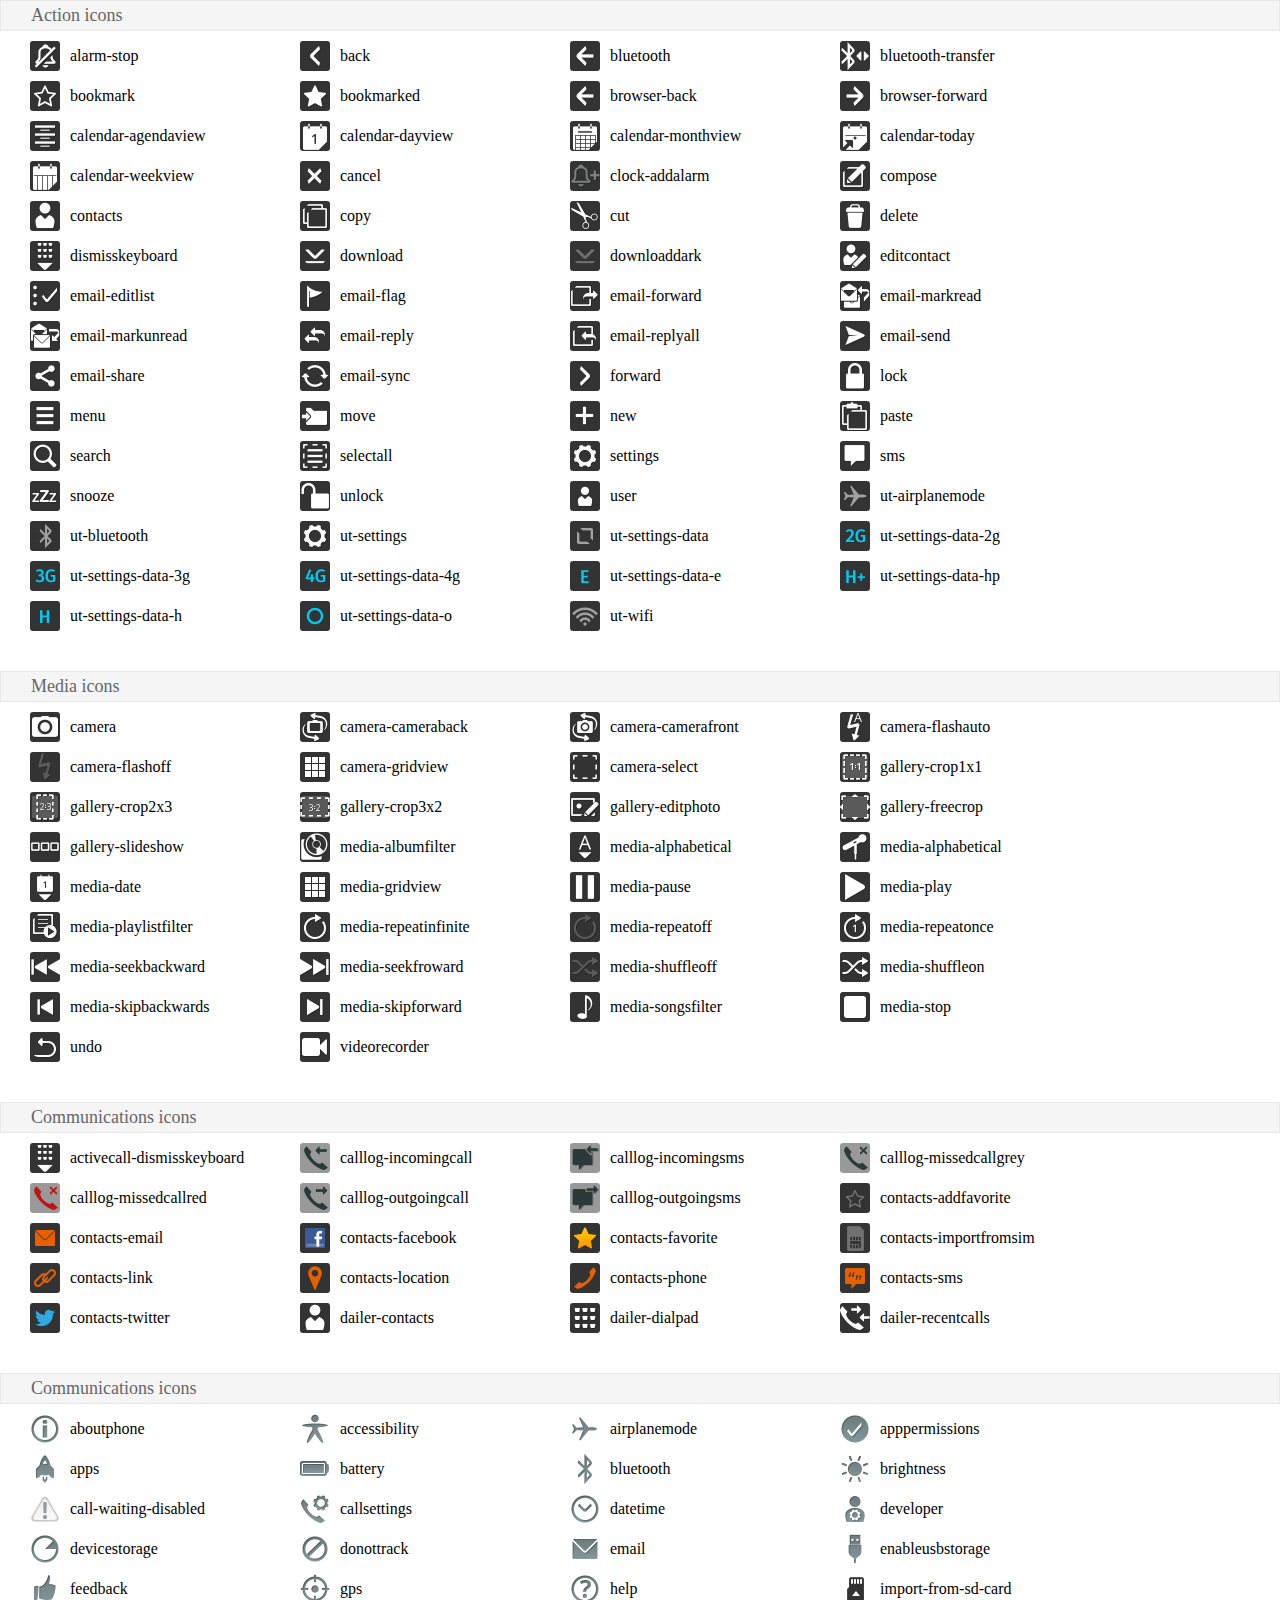
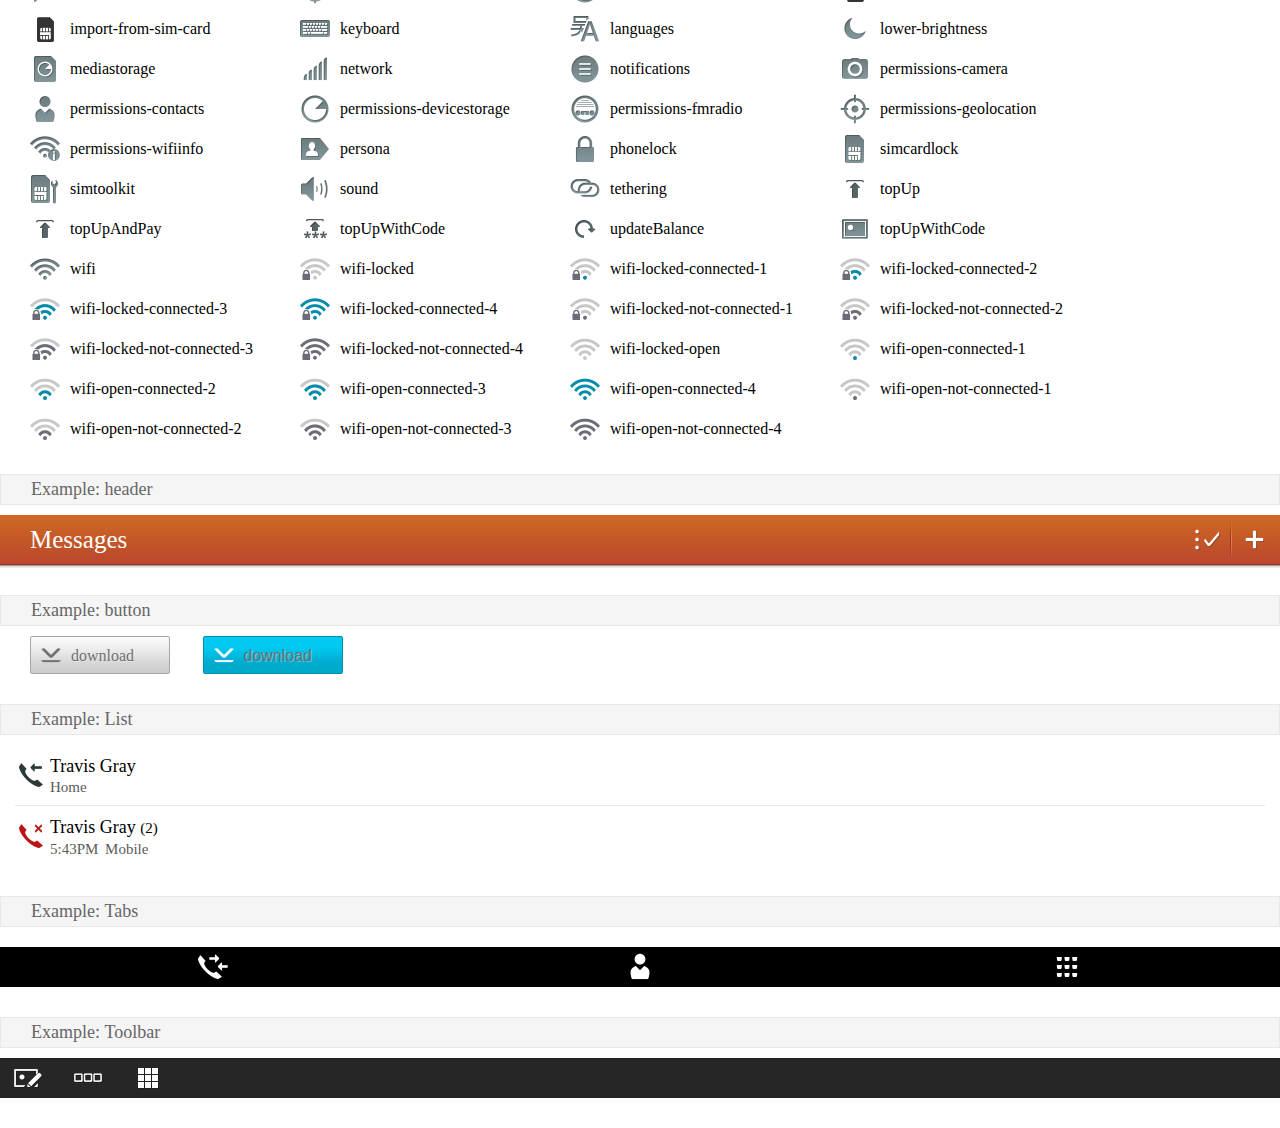
<file: icons/index.html>
<!DOCTYPE html>
<html>
<head>
  <meta charset="utf-8">
  <title>icons</title>

  <link rel="stylesheet" type="text/css" href="../style/buttons.css">
  <link rel="stylesheet" type="text/css" href="../style/headers.css">
  <link rel="stylesheet" type="text/css" href="../style_unstable/lists.css">
  <link rel="stylesheet" type="text/css" href="../style_unstable/tabs.css">
  <link rel="stylesheet" type="text/css" href="../style_unstable/toolbars.css">

  <link rel="stylesheet" type="text/css" href="../cross_browser.css">

  <link rel="stylesheet" type="text/css" href="styles/action_icons.css">
  <link rel="stylesheet" type="text/css" href="styles/media_icons.css">
  <link rel="stylesheet" type="text/css" href="styles/comms_icons.css">
  <link rel="stylesheet" type="text/css" href="styles/settings_icons.css">

  <style>
    /* Styles to make this demo work, don't need to use them in your apps */
    html, body {
      margin: 0;
      padding: 0;
      font-size: 10px;
      background-color: #fff;
    }
    h2 {
      font-size: 1.8rem;
      font-weight: lighter;
      color: #666;
      margin: -1px 0 0;
      background-color: #f5f5f5;
      padding: 0.4rem 0.4rem 0.4rem 3rem;
      border: solid 1px #e8e8e8;
      margin: 30px 0 10px 0;
    }
    h2:first-child {
      margin-top: 0;
    }
    section.icons {
      margin-bottom: 20px;
      display: block;
      overflow: hidden;
    }
    section.icons ul {
      list-style: none;
      margin: 0;
      padding: 0 30px;
      display: block;
      overflow: hidden;
    }
    section.icons li.action-icon,
    section.icons li.comms-icon,
    section.icons li.settings-icon,
    section.icons li.media-icon {
      line-height: 30px;
      font-size: 16px;
      margin-bottom: 10px;
      position: relative;
      float: left;
      width: 270px;
    }
    section.icons li.action-icon:after,
    section.icons li.comms-icon:after,
    section.icons li.settings-icon:after,
    section.icons li.media-icon:after {
        background: rgba(0,0,0, 0.8);
        content: "";
        width: 30px;
        height: 30px;
        position: absolute;
        left: 0;
        border-radius: 3px;
        -moz-border-radius: 3px;
        -webkit-border-radius: 3px;
    }
    section.icons li.settings-icon:after {
        background: #fff;
    }
    section.icons li.comms-icon.dark:after {
        background: rgba(0,0,0, 0.4);
    }
    section.icons li.action-icon:before,
    section.icons li.comms-icon:before,
    section.icons li.settings-icon:before,
    section.icons li.media-icon:before {
        z-index: 1;
    }
    section.icons li.action-icon span,
    section.icons li.comms-icon span,
    section.icons li.settings-icon span,
    section.icons li.media-icon span {
        padding-left: 40px;
    }

    section.examples .action-icon {
      margin: 0 0 0 30px;
      width: 14rem;
    }
    section.examples [role="toolbar"] {
      display: block;
      overflow: hidden;
      position: relative;
      margin: 0 0 30px 0;
    }
    section.examples [role="tablist"] {
      height: 5rem;
      display: block;
      overflow: hidden;
      position: relative;
      margin: 0 0 30px 0;
    }
  </style>
</head>
<body>

  <section class="icons">
    <h2>Action icons</h2>
    <ul>
      <li class="action-icon alarm-stop"><span>alarm-stop</span></li>
      <li class="action-icon back"><span>back</span></li>
      <li class="action-icon bluetooth"><span>bluetooth</span></li>
      <li class="action-icon bluetooth-transfer"><span>bluetooth-transfer</span></li>
      <li class="action-icon bookmark"><span>bookmark</span></li>
      <li class="action-icon bookmarked"><span>bookmarked</span></li>
      <li class="action-icon browser-back"><span>browser-back</span></li>
      <li class="action-icon browser-forward"><span>browser-forward</span></li>
      <li class="action-icon calendar-agendaview"><span>calendar-agendaview</span></li>
      <li class="action-icon calendar-dayview"><span>calendar-dayview</span></li>
      <li class="action-icon calendar-monthview"><span>calendar-monthview</span></li>
      <li class="action-icon calendar-today"><span>calendar-today</span></li>
      <li class="action-icon calendar-weekview"><span>calendar-weekview</span></li>
      <li class="action-icon cancel"><span>cancel</span></li>
      <li class="action-icon clock-addalarm"><span>clock-addalarm</span></li>
      <li class="action-icon compose"><span>compose</span></li>
      <li class="action-icon contacts"><span>contacts</span></li>
      <li class="action-icon copy"><span>copy</span></li>
      <li class="action-icon cut"><span>cut</span></li>
      <li class="action-icon delete"><span>delete</span></li>
      <li class="action-icon dismisskeyboard"><span>dismisskeyboard</span></li>
      <li class="action-icon download"><span>download</span></li>
      <li class="action-icon downloaddark"><span>downloaddark</span></li>
      <li class="action-icon editcontact"><span>editcontact</span></li>
      <li class="action-icon email-editlist"><span>email-editlist</span></li>
      <li class="action-icon email-flag"><span>email-flag</span></li>
      <li class="action-icon email-forward"><span>email-forward</span></li>
      <li class="action-icon email-markread"><span>email-markread</span></li>
      <li class="action-icon email-markunread"><span>email-markunread</span></li>
      <li class="action-icon email-reply"><span>email-reply</span></li>
      <li class="action-icon email-replyall"><span>email-replyall</span></li>
      <li class="action-icon email-send"><span>email-send</span></li>
      <li class="action-icon email-share"><span>email-share</span></li>
      <li class="action-icon email-sync"><span>email-sync</span></li>
      <li class="action-icon forward"><span>forward</span></li>
      <li class="action-icon lock"><span>lock</span></li>
      <li class="action-icon menu"><span>menu</span></li>
      <li class="action-icon move"><span>move</span></li>
      <li class="action-icon new"><span>new</span></li>
      <li class="action-icon paste"><span>paste</span></li>
      <li class="action-icon search"><span>search</span></li>
      <li class="action-icon selectall"><span>selectall</span></li>
      <li class="action-icon settings"><span>settings</span></li>
      <li class="action-icon sms"><span>sms</span></li>
      <li class="action-icon snooze"><span>snooze</span></li>
      <li class="action-icon unlock"><span>unlock</span></li>
      <li class="action-icon user"><span>user</span></li>
      <li class="action-icon ut-airplanemode"><span>ut-airplanemode</span></li>
      <li class="action-icon ut-bluetooth"><span>ut-bluetooth</span></li>
      <li class="action-icon ut-settings"><span>ut-settings</span></li>
      <li class="action-icon ut-settings-data"><span>ut-settings-data</span></li>
      <li class="action-icon ut-settings-data-2g"><span>ut-settings-data-2g</span></li>
      <li class="action-icon ut-settings-data-3g"><span>ut-settings-data-3g</span></li>
      <li class="action-icon ut-settings-data-4g"><span>ut-settings-data-4g</span></li>
      <li class="action-icon ut-settings-data-e"><span>ut-settings-data-e</span></li>
      <li class="action-icon ut-settings-data-hp"><span>ut-settings-data-hp</span></li>
      <li class="action-icon ut-settings-data-h"><span>ut-settings-data-h</span></li>
      <li class="action-icon ut-settings-data-o"><span>ut-settings-data-o</span></li>
      <li class="action-icon ut-wifi"><span>ut-wifi</span></li>
    </ul>

    <h2>Media icons</h2>
    <ul class="icons-view">
      <li class="media-icon camera"><span>camera</span></li>
      <li class="media-icon camera-cameraback"><span>camera-cameraback</span></li>
      <li class="media-icon camera-camerafront"><span>camera-camerafront</span></li>
      <li class="media-icon camera-flashauto"><span>camera-flashauto</span></li>
      <li class="media-icon camera-flashoff"><span>camera-flashoff</span></li>
      <li class="media-icon camera-gridview"><span>camera-gridview</span></li>
      <li class="media-icon camera-select"><span>camera-select</span></li>
      <li class="media-icon gallery-crop1x1"><span>gallery-crop1x1</span></li>
      <li class="media-icon gallery-crop2x3"><span>gallery-crop2x3</span></li>
      <li class="media-icon gallery-crop3x2"><span>gallery-crop3x2</span></li>
      <li class="media-icon gallery-editphoto"><span>gallery-editphoto</span></li>
      <li class="media-icon gallery-freecrop"><span>gallery-freecrop</span></li>
      <li class="media-icon gallery-slideshow"><span>gallery-slideshow</span></li>
      <li class="media-icon media-albumfilter"><span>media-albumfilter</span></li>
      <li class="media-icon media-alphabetical"><span>media-alphabetical</span></li>
      <li class="media-icon media-artistfilter"><span>media-alphabetical</span></li>
      <li class="media-icon media-date"><span>media-date</span></li>
      <li class="media-icon media-gridview"><span>media-gridview</span></li>
      <li class="media-icon media-pause"><span>media-pause</span></li>
      <li class="media-icon media-play"><span>media-play</span></li>
      <li class="media-icon media-playlistfilter"><span>media-playlistfilter</span></li>
      <li class="media-icon media-repeatinfinite"><span>media-repeatinfinite</span></li>
      <li class="media-icon media-repeatoff"><span>media-repeatoff</span></li>
      <li class="media-icon media-repeatonce"><span>media-repeatonce</span></li>
      <li class="media-icon media-seekbackward"><span>media-seekbackward</span></li>
      <li class="media-icon media-seekfroward"><span>media-seekfroward</span></li>
      <li class="media-icon media-shuffleoff"><span>media-shuffleoff</span></li>
      <li class="media-icon media-shuffleon"><span>media-shuffleon</span></li>
      <li class="media-icon media-skipbackwards"><span>media-skipbackwards</span></li>
      <li class="media-icon media-skipforward"><span>media-skipforward</span></li>
      <li class="media-icon media-songsfilter"><span>media-songsfilter</span></li>
      <li class="media-icon media-stop"><span>media-stop</span></li>
      <li class="media-icon undo"><span>undo</span></li>
      <li class="media-icon videorecorder"><span>videorecorder</span></li>
    </ul>

    <h2>Communications icons</h2>
    <ul class="icons-view">
      <li class="comms-icon activecall-dismisskeyboard"><span>activecall-dismisskeyboard</span></li>
      <li class="comms-icon dark calllog-incomingcall"><span>calllog-incomingcall</span></li>
      <li class="comms-icon dark calllog-incomingsms"><span>calllog-incomingsms</span></li>
      <li class="comms-icon dark calllog-missedcallgrey"><span>calllog-missedcallgrey</span></li>
      <li class="comms-icon dark calllog-missedcallred"><span>calllog-missedcallred</span></li>
      <li class="comms-icon dark calllog-outgoingcall"><span>calllog-outgoingcall</span></li>
      <li class="comms-icon dark calllog-outgoingsms"><span>calllog-outgoingsms</span></li>
      <li class="comms-icon contacts-addfavorite"><span>contacts-addfavorite</span></li>
      <li class="comms-icon contacts-email"><span>contacts-email</span></li>
      <li class="comms-icon contacts-facebook"><span>contacts-facebook</span></li>
      <li class="comms-icon contacts-favorite"><span>contacts-favorite</span></li>
      <li class="comms-icon contacts-importfromsim"><span>contacts-importfromsim</span></li>
      <li class="comms-icon contacts-link"><span>contacts-link</span></li>
      <li class="comms-icon contacts-location"><span>contacts-location</span></li>
      <li class="comms-icon contacts-phone"><span>contacts-phone</span></li>
      <li class="comms-icon contacts-sms"><span>contacts-sms</span></li>
      <li class="comms-icon contacts-twitter"><span>contacts-twitter</span></li>
      <li class="comms-icon dailer-contacts"><span>dailer-contacts</span></li>
      <li class="comms-icon dailer-dialpad"><span>dailer-dialpad</span></li>
      <li class="comms-icon dailer-recentcalls"><span>dailer-recentcalls</span></li>
    </ul>

    <h2>Communications icons</h2>
    <ul class="icons-view">
      <li class="settings-icon aboutphone"><span>aboutphone</span></li>
      <li class="settings-icon accessibility"><span>accessibility</span></li>
      <li class="settings-icon airplanemode"><span>airplanemode</span></li>
      <li class="settings-icon apppermissions"><span>apppermissions</span></li>
      <li class="settings-icon apps"><span>apps</span></li>
      <li class="settings-icon battery"><span>battery</span></li>
      <li class="settings-icon bluetooth"><span>bluetooth</span></li>
      <li class="settings-icon brightness"><span>brightness</span></li>
      <li class="settings-icon call-waiting-disabled"><span>call-waiting-disabled</span></li>
      <li class="settings-icon callsettings"><span>callsettings</span></li>
      <li class="settings-icon datetime"><span>datetime</span></li>
      <li class="settings-icon developer"><span>developer</span></li>
      <li class="settings-icon devicestorage"><span>devicestorage</span></li>
      <li class="settings-icon donottrack"><span>donottrack</span></li>
      <li class="settings-icon email"><span>email</span></li>
      <li class="settings-icon enableusbstorage"><span>enableusbstorage</span></li>
      <li class="settings-icon feedback"><span>feedback</span></li>
      <li class="settings-icon gps"><span>gps</span></li>
      <li class="settings-icon help"><span>help</span></li>
      <li class="settings-icon import-from-sd-card"><span>import-from-sd-card</span></li>
      <li class="settings-icon import-from-sim-card"><span>import-from-sim-card</span></li>
      <li class="settings-icon keyboard"><span>keyboard</span></li>
      <li class="settings-icon languages"><span>languages</span></li>
      <li class="settings-icon lower-brightness"><span>lower-brightness</span></li>
      <li class="settings-icon mediastorage"><span>mediastorage</span></li>
      <li class="settings-icon network"><span>network</span></li>
      <li class="settings-icon notifications"><span>notifications</span></li>
      <li class="settings-icon permissions-camera"><span>permissions-camera</span></li>
      <li class="settings-icon permissions-contacts"><span>permissions-contacts</span></li>
      <li class="settings-icon permissions-devicestorage"><span>permissions-devicestorage</span></li>
      <li class="settings-icon permissions-fmradio"><span>permissions-fmradio</span></li>
      <li class="settings-icon permissions-geolocation"><span>permissions-geolocation</span></li>
      <li class="settings-icon permissions-wifiinfo"><span>permissions-wifiinfo</span></li>
      <li class="settings-icon persona"><span>persona</span></li>
      <li class="settings-icon phonelock"><span>phonelock</span></li>
      <li class="settings-icon simcardlock"><span>simcardlock</span></li>
      <li class="settings-icon simtoolkit"><span>simtoolkit</span></li>
      <li class="settings-icon sound"><span>sound</span></li>
      <li class="settings-icon tethering"><span>tethering</span></li>
      <li class="settings-icon topUp"><span>topUp</span></li>
      <li class="settings-icon topUpAndPay"><span>topUpAndPay</span></li>
      <li class="settings-icon topUpWithCode"><span>topUpWithCode</span></li>
      <li class="settings-icon updateBalance"><span>updateBalance</span></li>
      <li class="settings-icon wallpaper"><span>topUpWithCode</span></li>
      <li class="settings-icon wifi"><span>wifi</span></li>
      <li class="settings-icon wifi-locked"><span>wifi-locked</span></li>
      <li class="settings-icon wifi-locked-connected-1"><span>wifi-locked-connected-1</span></li>
      <li class="settings-icon wifi-locked-connected-2"><span>wifi-locked-connected-2</span></li>
      <li class="settings-icon wifi-locked-connected-3"><span>wifi-locked-connected-3</span></li>
      <li class="settings-icon wifi-locked-connected-4"><span>wifi-locked-connected-4</span></li>
      <li class="settings-icon wifi-locked-not-connected-1"><span>wifi-locked-not-connected-1</span></li>
      <li class="settings-icon wifi-locked-not-connected-2"><span>wifi-locked-not-connected-2</span></li>
      <li class="settings-icon wifi-locked-not-connected-3"><span>wifi-locked-not-connected-3</span></li>
      <li class="settings-icon wifi-locked-not-connected-4"><span>wifi-locked-not-connected-4</span></li>
      <li class="settings-icon wifi-open"><span>wifi-locked-open</span></li>
      <li class="settings-icon wifi-open-connected-1"><span>wifi-open-connected-1</span></li>
      <li class="settings-icon wifi-open-connected-2"><span>wifi-open-connected-2</span></li>
      <li class="settings-icon wifi-open-connected-3"><span>wifi-open-connected-3</span></li>
      <li class="settings-icon wifi-open-connected-4"><span>wifi-open-connected-4</span></li>
      <li class="settings-icon wifi-open-not-connected-1"><span>wifi-open-not-connected-1</span></li>
      <li class="settings-icon wifi-open-not-connected-2"><span>wifi-open-not-connected-2</span></li>
      <li class="settings-icon wifi-open-not-connected-3"><span>wifi-open-not-connected-3</span></li>
      <li class="settings-icon wifi-open-not-connected-4"><span>wifi-open-not-connected-4</span></li>
    </ul>
  </section>

  <section class="examples">
    <h2>Example: <strong>header</strong></h2>

    <section role="region">
      <header>
        <menu type="toolbar">
          <a href="#"><span class="icon action-icon email-editlist">edit</span></a>
          <a href="#"><span class="icon action-icon new">add</span></a>
        </menu>
        <h1>Messages</h1>
      </header>
    </section>
    
    <h2>Example: <strong>button</strong></h2>
    <div>
      <a class="action-icon downloaddark"role="button" href="#">download</a>
      <button class="action-icon download recommend">download</button>
    </div>
    
    <h2>Example: <strong>List</strong></h2>
    <section data-type="list">
      <ul>
        <li>
          <aside class="icon comms-icon calllog-incomingcall">
            asidecall
          </aside>
          <a href="#">
            <p>Travis Gray</p>
            <p>Home</p>
          </a>
        </li>
        <li>
          <aside class="icon comms-icon calllog-missedcallred">
            asidecall
          </aside>
          <p>Travis Gray <em>(2)</em></p>
          <p>
            <time datetime="17:43">5:43PM</time>
            Mobile
          </p>
        </li>
      </ul>
    </section>
    
    <h2>Example: <strong>Tabs</strong></h2>
    <ul role="tablist" data-items="3" class="bottom">
      <li id="panel1" role="tab">
        <a href="#panel1" class="icon comms-icon dailer-recentcalls">comms</a>
        <div role="tabpanel"></div>
      </li>
      <li id="panel2" role="tab">
        <a href="#panel2" class="icon comms-icon dailer-contacts">contacts</a>
        <div role="tabpanel"></div>
      </li>
      <li id="panel3" role="tab">
        <a class="icon comms-icon dailer-dialpad">dialer</a>
        <div role="tabpanel"></div>
      </li>
    </ul>

    <h2>Example: <strong>Toolbar</strong></h2>
    <div role="toolbar">
      <ul>
        <li><button class="media-icon gallery-editphoto">Edit</button></li>
        <li><button class="media-icon gallery-slideshow">Slideshow</button></li>
        <li><button class="media-icon media-gridview">Grid</button></li>
      </ul>
      <ul></ul>
    </div>
  </section>
</body>
</html>
</file>
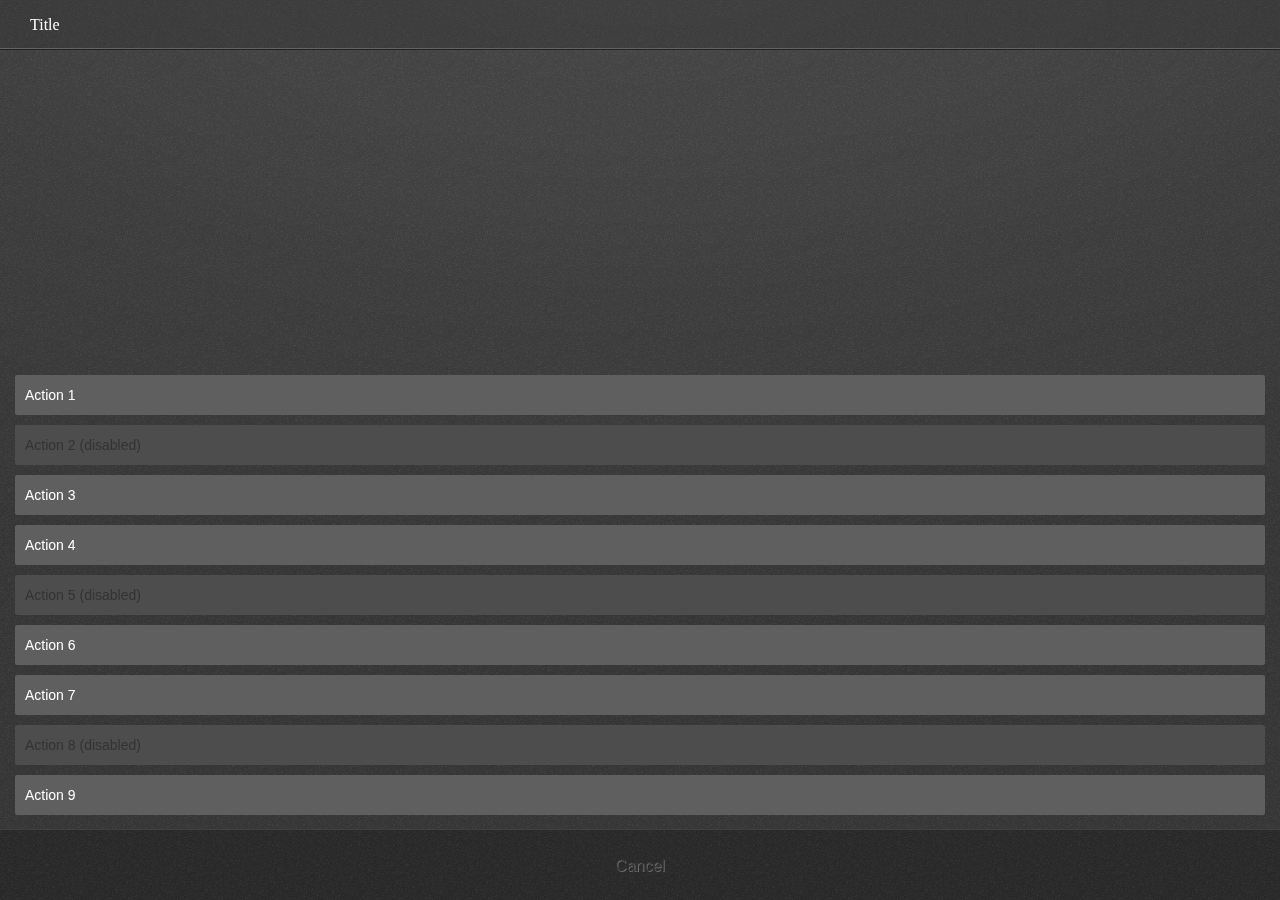
<file: style/action_menu/index.html>
<!DOCTYPE html>
<html>
<head>
  <meta charset="utf-8">
  <title>Action menu</title>
  <meta name="description" content="Presenting a list of actions related to the App content">

  <link rel="stylesheet" href="../action_menu.css">
  <!--
    - This <style> element is only used for the example code;
    - it is not required for the real use case.
    -->
  <style type="text/css">
    html, body {
      margin: 0;
      padding: 0;
      font-size: 10px;
      background-color: #fff;
    }
    body {
      background: none;
    }
  </style>
</head>
<body role="application">

  <form role="dialog" data-type="action" onsubmit="return false;">
    <header>Title</header> <!-- this header is optional -->
    <menu type="toolbar">
      <button>Action 1</button>
      <button disabled> Action 2 (disabled) </button>
      <button> Action 3 </button>
      <button> Action 4 </button>
      <button disabled> Action 5 (disabled) </button>
      <button> Action 6 </button>
      <button> Action 7 </button>
      <button disabled> Action 8 (disabled) </button>
      <button> Action 9 </button>
      <button> Cancel </button>
    </menu>
  </form>

</body>
</html>
</file>
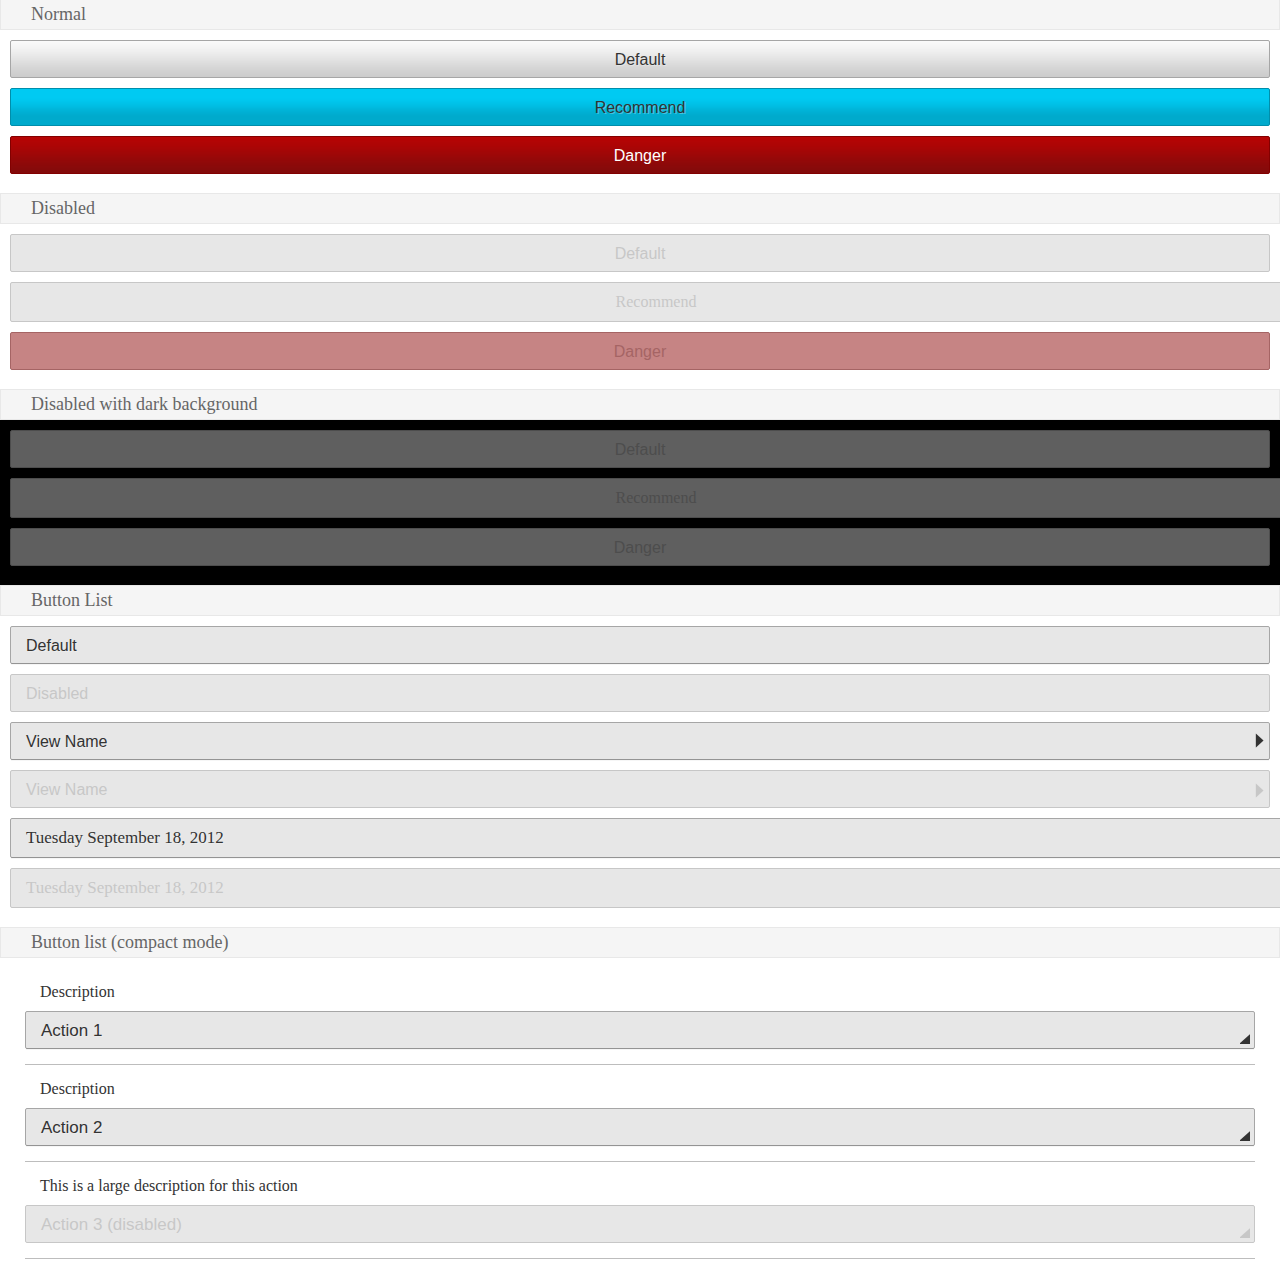
<file: style/buttons/index.html>
<!DOCTYPE html>
<html>
<head>
  <meta charset="utf-8">

  <title>Buttons</title>
  <meta name="description" content="You can use button tag or also anchor tag with role button">

  <link rel="stylesheet" href="../buttons.css">

  <!--
    - This <style> and <link> is only used for the example preview,
    - it isn't needed for the real use case.
    -->
  <style>
    html, body {
      margin: 0;
      padding: 0;
      font-size: 10px;
      background-color: #fff;
    }

    h2.bb-docs {
      font-size: 1.8rem;
      font-weight: lighter;
      color: #666;
      margin: -0.1rem 0 0;
      background-color: #f5f5f5;
      padding: 0.4rem 0.4rem 0.4rem 3rem;
      border: solid 0.1rem #e8e8e8;
    }

    div.bb-docs {
      padding: 1rem;
    }

    div.bb-docs.dark {
      background: #000;
    }

    ul {
      padding: 0;
      margin: 0;
      list-style: none;
    }

    body[role="application"] > [role="region"] {
      height: 100%;
      position: relative;
    }
  </style>
</head>
<body role="application">
  <h2 class="bb-docs">Normal</h2>
  <div class="bb-docs">
    <button>Default</button>
    <button class="recommend">Recommend</button>
    <button class="danger">Danger</button>
   </div>

  <h2 class="bb-docs">Disabled</h2>
  <div class="bb-docs">
    <button disabled>Default</button>
    <a href="#" role="button" aria-disabled="true" class="recommend">Recommend</a>
    <button disabled class="danger">Danger</button>
  </div>

  <h2 class="bb-docs">Disabled with dark background</h2>
  <div class="bb-docs dark">
    <button disabled>Default</button>
    <a href="#" role="button" aria-disabled="true" class="recommend">Recommend</a>
    <button disabled class="danger">Danger</button>
  </div>

  <h2 class="bb-docs">Button List </h2>
  <div class="bb-docs">
    <ul>
      <li>
        <button>Default</button>
      </li>
      <li>
        <button disabled="disabled">Disabled</button>
      </li>
      <li>
        <button class="icon icon-view">
          View Name
        </button>
      </li>
      <li>
        <button disabled="disabled" class="icon icon-view">
          View Name
        </button>
      </li>
      <li>
        <a role="button" class="icon icon-dialog">
          Tuesday September 18, 2012
        </a>
      </li>
      <li>
        <a role="button" aria-disabled="true" class="icon icon-dialog">
          Tuesday September 18, 2012
        </a>
      </li>
    </ul>
  </div>

  <h2 class="bb-docs">Button list (compact mode)</h2>
  <div class="bb-docs">
    <ul class="compact">
      <li>
        <label>Description</label>
        <button class="icon icon-dialog">Action 1</button>
      </li>
      <li>
        <label>Description</label>
        <button class="icon icon-dialog">Action 2</button>
      </li>
      <li>
        <label>This is a large description for this action</label>
        <button class="icon icon-dialog" disabled >Action 3 (disabled)</button>
      </li>
    </ul>
  </div>
</body>
</html>
</file>
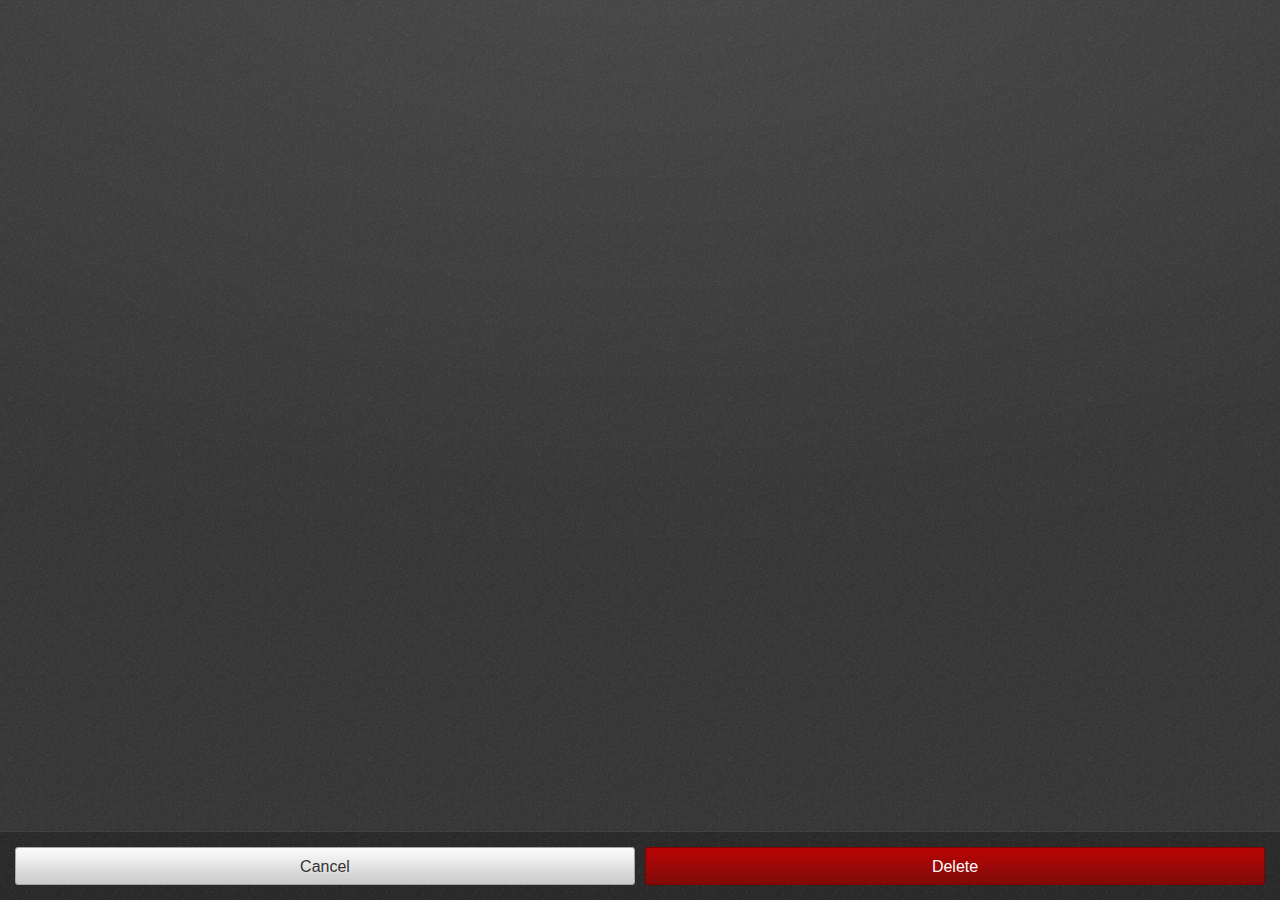
<file: style/confirm/index.html>
<!DOCTYPE html>
<html>
<head>
  <meta charset="utf-8">

  <title>Confirm</title>
  <meta name="description" content="Prompts user to take action">

  <link rel="stylesheet" href="../confirm.css">

  <!--
    - This <style> element is only used for the example code;
    - it is not required for the real use case.
    -->
  <style type="text/css">
    html, body {
      margin: 0;
      padding: 0;
      font-size: 10px;
      background-color: #fff;
    }
    body {
      background: none;
    }
  </style>
</head>

<body role="application">

  <form role="dialog" data-type="confirm">
    <section>
      <h1>Confirmation</h1>
      <p>Are you sure you want to delete this contact?</p>
    </section>
    <menu>
      <button>Cancel</button>
      <button class="danger">Delete</button>
    </menu>
  </form>

</body>
</html>
</file>
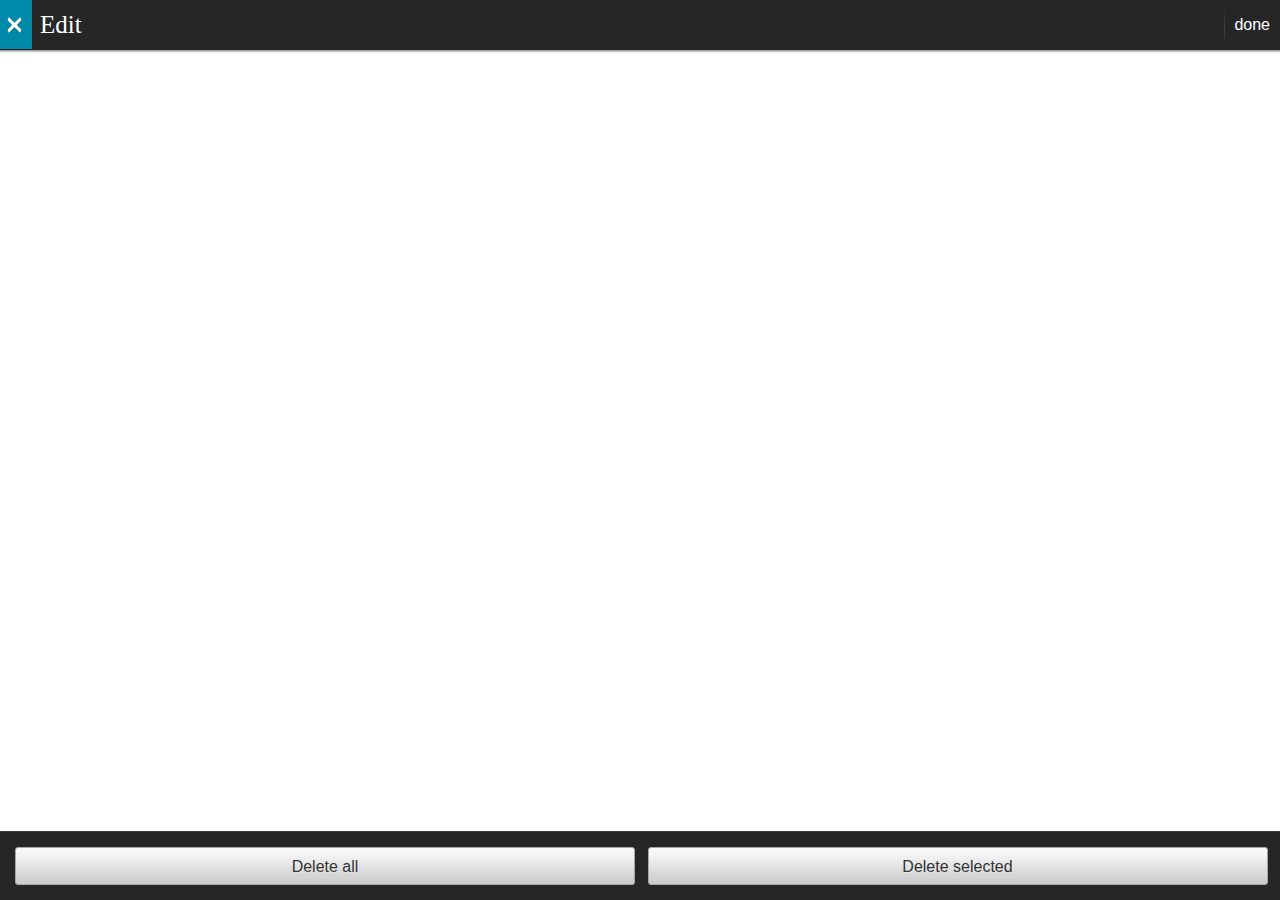
<file: style/edit_mode/index.html>
<!DOCTYPE html>
<html>
<head>
  <meta charset="utf-8">

  <title>Edit mode</title>
  <meta name="description" content="Starts an edition mode for adding or removing items">

  <link rel="stylesheet" href="../edit_mode.css">

  <!--
    - This <style> element is only used for the example code;
    - it is not required for the real use case.
    -->
  <style type="text/css">
    html, body {
      margin: 0;
      padding: 0;
      font-size: 10px;
      background-color: #fff;
    }
    body {
      background: none;
    }
  </style>
</head>

<body role="application">

  <form role="dialog" data-type="edit">
    <section>
      <header>
        <button><span class="icon icon-close">close</span></button>
        <menu type="toolbar">
          <button>done</button>
        </menu>
        <h1>Edit</h1>
      </header>
    </section>
    <menu>
      <button>Delete all</button>
      <button>Delete selected</button>
    </menu>
  </form>

</body>
</html>
</file>
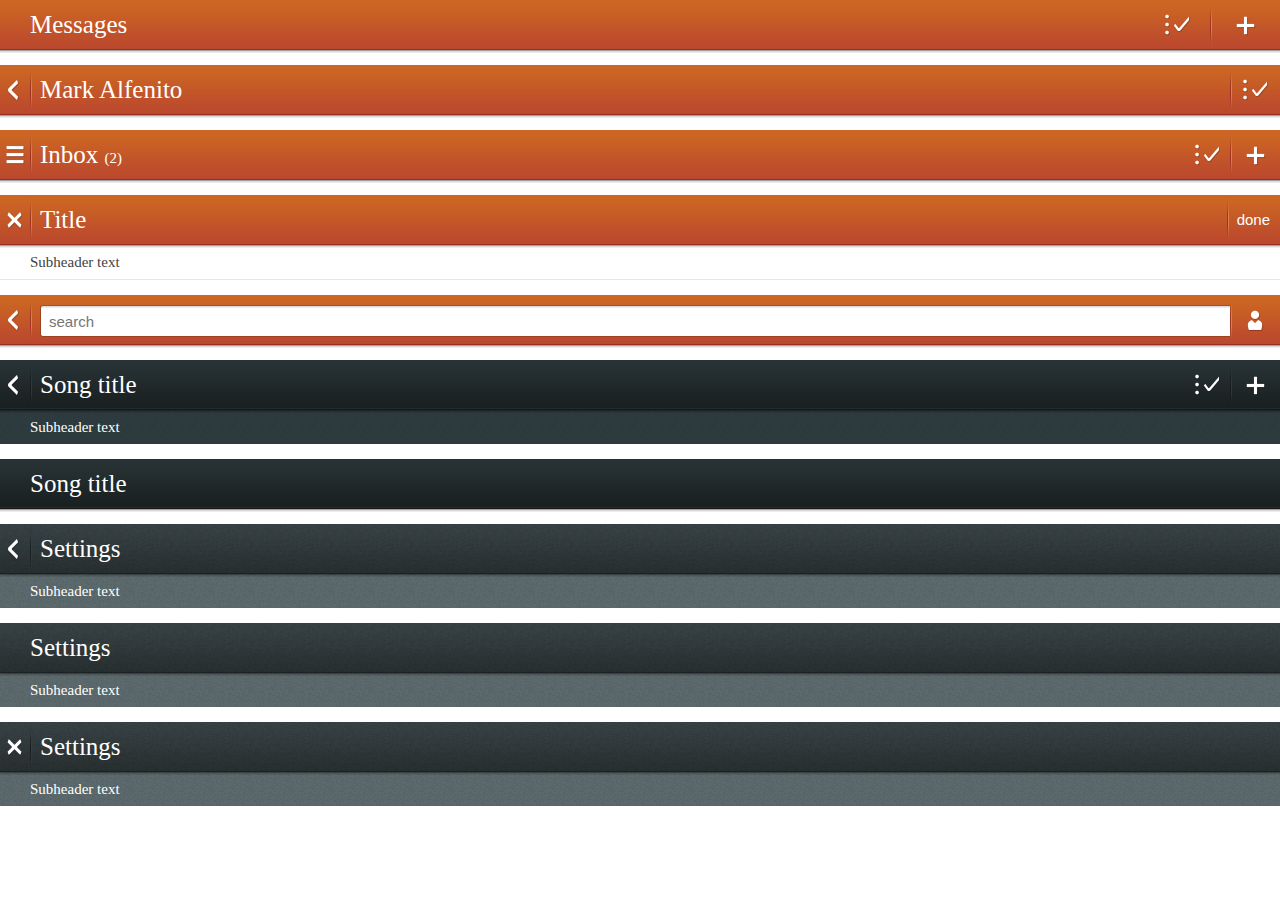
<file: style/headers/index.html>
<!DOCTYPE html>
<html>
<head>
  <meta charset="utf-8">
  <title>Headers</title>
  <meta name="description" content="Providing top-level navigation and inputs for the active view">
  <!--
    - This <style> and <link> is only used for the example preview,
    - it isn't needed for the real use case.
    -->
  <link rel="stylesheet" href="../headers.css">
  <style type="text/css">
    html, body {
      margin: 0;
      padding: 0;
      font-size: 10px;
      background-color: #fff;
    }
    body {
      background: none;
    }
    section[role="region"] {
      margin-bottom: 1.5rem;
      position: relative;
    }
  </style>
</head>
<body role="application">
  <section role="region">
    <header>
      <menu type="toolbar">
        <a href="#"><span class="icon icon-edit">edit</span></a>
        <a href="#"><span class="icon icon-add">add</span></a>
      </menu>
      <h1>Messages</h1>
    </header>
  </section>

  <section role="region">
    <header>
      <a href="#"><span class="icon icon-back">back</span></a>
      <menu type="toolbar">
        <button><span class="icon icon-edit">edit</span></button>
      </menu>
      <h1>Mark Alfenito</h1>
    </header>
  </section>

  <section role="region">
    <header>
      <button><span class="icon icon-menu">menu</span></button>
      <menu type="toolbar">
        <button><span class="icon icon-edit">edit</span></button>
        <button><span class="icon icon-add">add</span></button>
      </menu>
      <h1>Inbox <em>(2)</em></h1>
    </header>
  </section>

  <section role="region">
    <header>
      <button><span class="icon icon-close">close</span></button>
      <menu type="toolbar">
        <button>done</button>
      </menu>
      <h1>Title</h1>
    </header>
    <header>
      <h2>Subheader text</h2>
    </header>
  </section>

  <section role="region">
    <header>
      <button><span class="icon icon-back">back</span></button>
      <menu type="toolbar">
        <button><span class="icon icon-user">user</span></button>
      </menu>
      <form action="#">
        <input type="text" placeholder="search" required="required">
        <button type="reset">Remove text</button>
      </form>
    </header>
  </section>

  <section role="region" class="skin-dark">
    <header>
      <a href="#"><span class="icon icon-back">back</span></a>
      <menu type="toolbar">
        <button><span class="icon icon-edit">edit</span></button>
        <button><span class="icon icon-add">add</span></button>
      </menu>
      <h1>Song title</h1>
    </header>
    <header>
      <h2>Subheader text</h2>
    </header>
  </section>

  <section role="region" class="skin-dark">
    <header>
      <h1>Song title</h1>
    </header>
  </section>

  <section role="region" class="skin-organic">
    <header>
      <a href="#"><span class="icon icon-back">back</span></a>
      <h1>Settings</h1>
    </header>
    <header>
      <h2>Subheader text</h2>
    </header>
  </section>

  <div class="skin-organic">
    <section role="region">
      <header>
        <h1>Settings</h1>
      </header>
      <header>
        <h2>Subheader text</h2>
      </header>
    </section>

    <section role="region">
      <header>
        <a href="#"><span class="icon icon-close">close</span></a>
        <h1>Settings</h1>
      </header>
      <header>
        <h2>Subheader text</h2>
      </header>
    </section>
  </div>

</body>
</html>
</file>
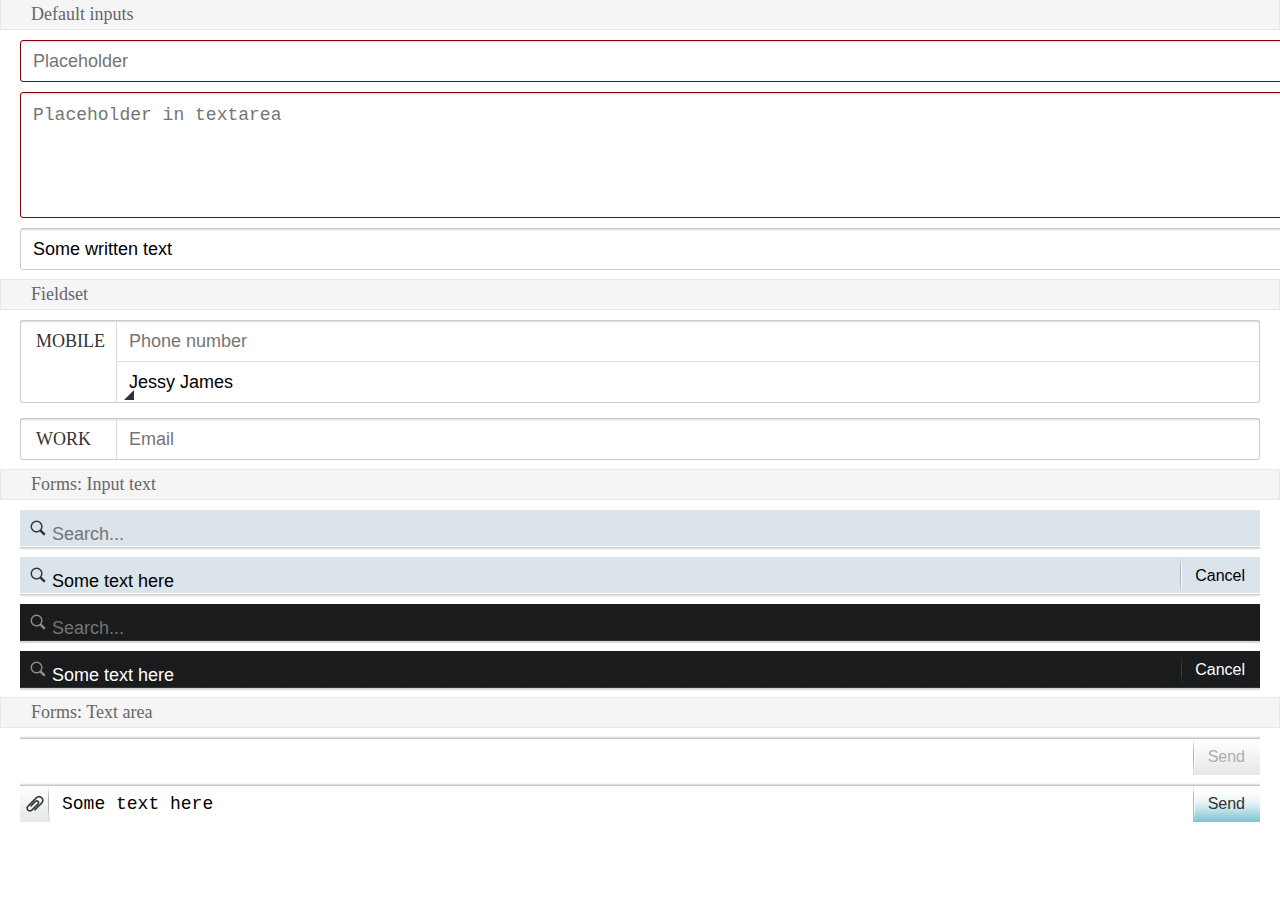
<file: style/input_areas/index.html>
<!DOCTYPE html>
<html dir="ltr">
<head>
  <meta charset="utf-8">

  <title>Input areas</title>
  <link rel="stylesheet" href="../input_areas.css">

  <!--
    This <style> and <link> is only used for the example code, is no needed for the real case use
  -->
  <style>
    html, body {
      margin: 0;
      padding: 0;
      font-size: 10px;
      background-color: #fff;
    }
    body { background: none; }
    h2.bb-docs {
      padding: 0.4rem 3rem;
      margin: -0.1rem 0 0;
      border: solid 0.1rem #e8e8e8;
      color: #666;
      font-size: 1.8rem;
      font-weight: lighter;
      background-color: #f5f5f5;
    }
    form { margin: 1rem 2rem; }

    form[role="search"] button.icon-attachment:before {
      background-image: url([data-uri]);
    }
  </style>
</head>

<body role="application">

    <h2 class="bb-docs">Default inputs</h2>
    <form>
      <p>
        <input type="text" placeholder="Placeholder" required>
        <button type="reset">Clear</button>
      </p>

      <p>
        <textarea placeholder="Placeholder in textarea" required></textarea>
      </p>

      <p>
        <input type="text" placeholder="Placeholder" value="Some written text" required>
        <button type="reset">Clear</button>
      </p>
    </form>

    <h2 class="bb-docs">Fieldset</h2>
     <form>
      <fieldset>
        <legend class="action">Mobile</legend>
        <section>
          <p>
            <input type="tel" placeholder="Phone number" required>
            <button type="reset">Clear</button>
          </p>
          <p>
            <input type="text" placeholder="Name" value="Jessy James" required>
            <button type="reset">Clear</button>
          </p>
        </section>
      </fieldset>

      <fieldset>
        <legend>Work</legend>
        <section>
          <p>
            <input type="tel" placeholder="Email" required>
            <button type="reset">Clear</button>
          </p>
        </section>
      </fieldset>
     </form>

    <h2 class="bb-docs">Forms: Input text</h2>

    <form role="search">
      <p>
        <input type="text" placeholder="Search..." required>
        <button type="reset">Clear</button>
      </p>
    </form>

    <form role="search">
      <button type="submit">Cancel</button>
      <p>
        <input type="text" placeholder="Search..." required value="Some text here">
        <button type="reset">Clear</button>
      </p>
    </form>

    <form role="search" class="skin-dark">
      <p>
        <input type="text" placeholder="Search..." required>
        <button type="reset">Clear</button>
      </p>
    </form>

    <form role="search" class="skin-dark">
      <button type="submit">Cancel</button>
      <p>
        <input type="text" placeholder="Search..." required value="Some text here">
        <button type="reset">Clear</button>
      </p>
    </form>

    <h2 class="bb-docs">Forms: Text area</h2>

    <form role="search" class="bottom">
      <!-- this button should be enabled after start typing in the input field-->
      <button type="submit" disabled>Send</button>
      <p>
        <textarea required></textarea>
      </p>
    </form>

    <form role="search" class="bottom">
      <button class="icon icon-attachment">Attachment</button>
      <button type="submit">Send</button>
      <p>
        <textarea required>Some text here</textarea>
      </p>
    </form>

</body>
</html>
</file>
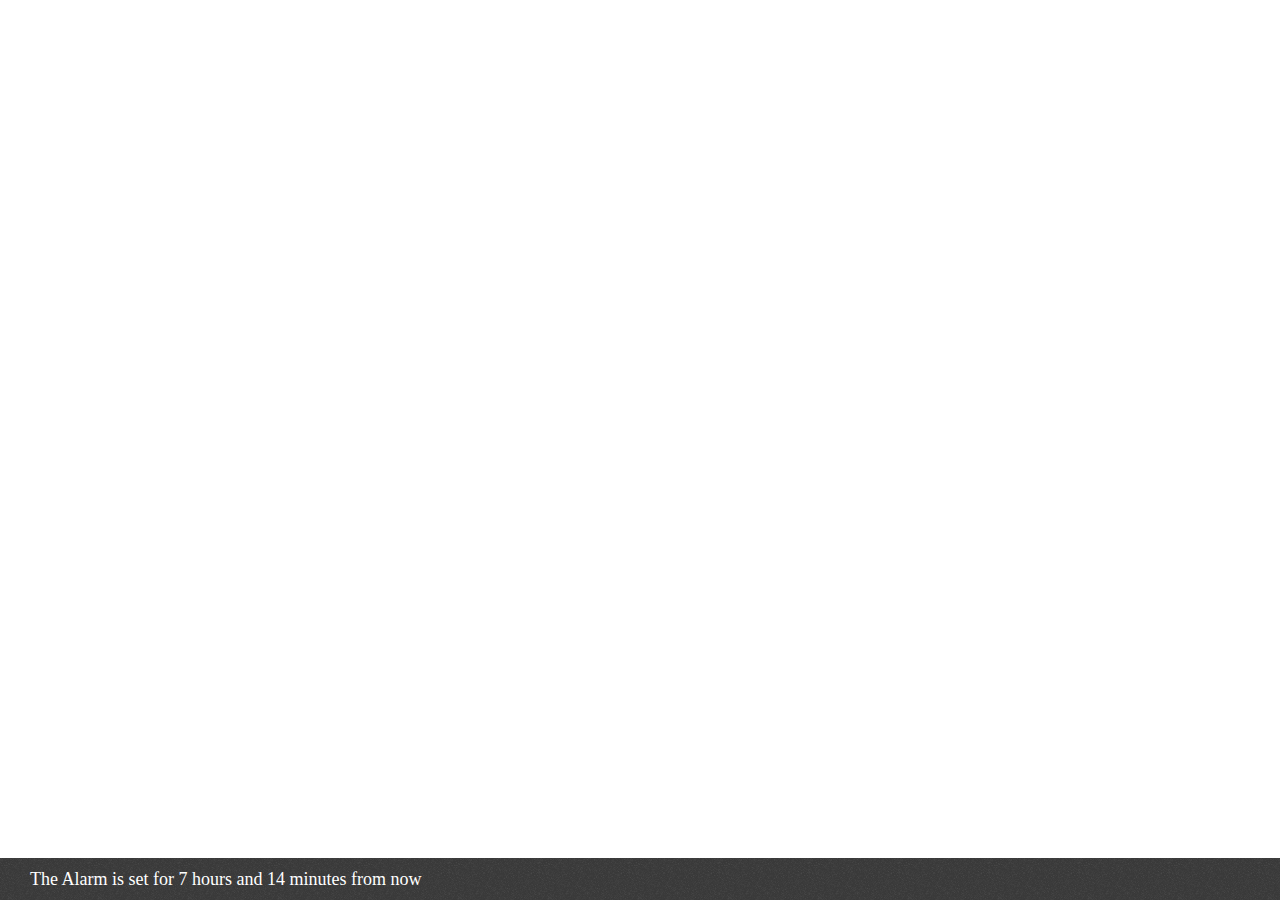
<file: style/status/index.html>
<!DOCTYPE html>
<html>
<head>
  <meta charset="utf-8">

  <title>Status</title>
  <meta name="description" content="Most common used after Multi-Select edit, to confirm user action, and optional provide 'Undo' input">

  <link rel="stylesheet" href="../status.css">

  <!--
  This <style> and <link> is only used for the example code, is no needed for the real case use
  -->
  <style>
    html, body {
      margin: 0;
      padding: 0;
      font-size: 10px;
      background-color: #fff;
    }

    body {
      background: none;
    }
  </style>
</head>

<body role="application">

  <section role="status">
    <p>The Alarm is set for <strong>7 hours</strong> and <strong>14 minutes</strong> from now</p>
  </section>

</body>
</html>
</file>
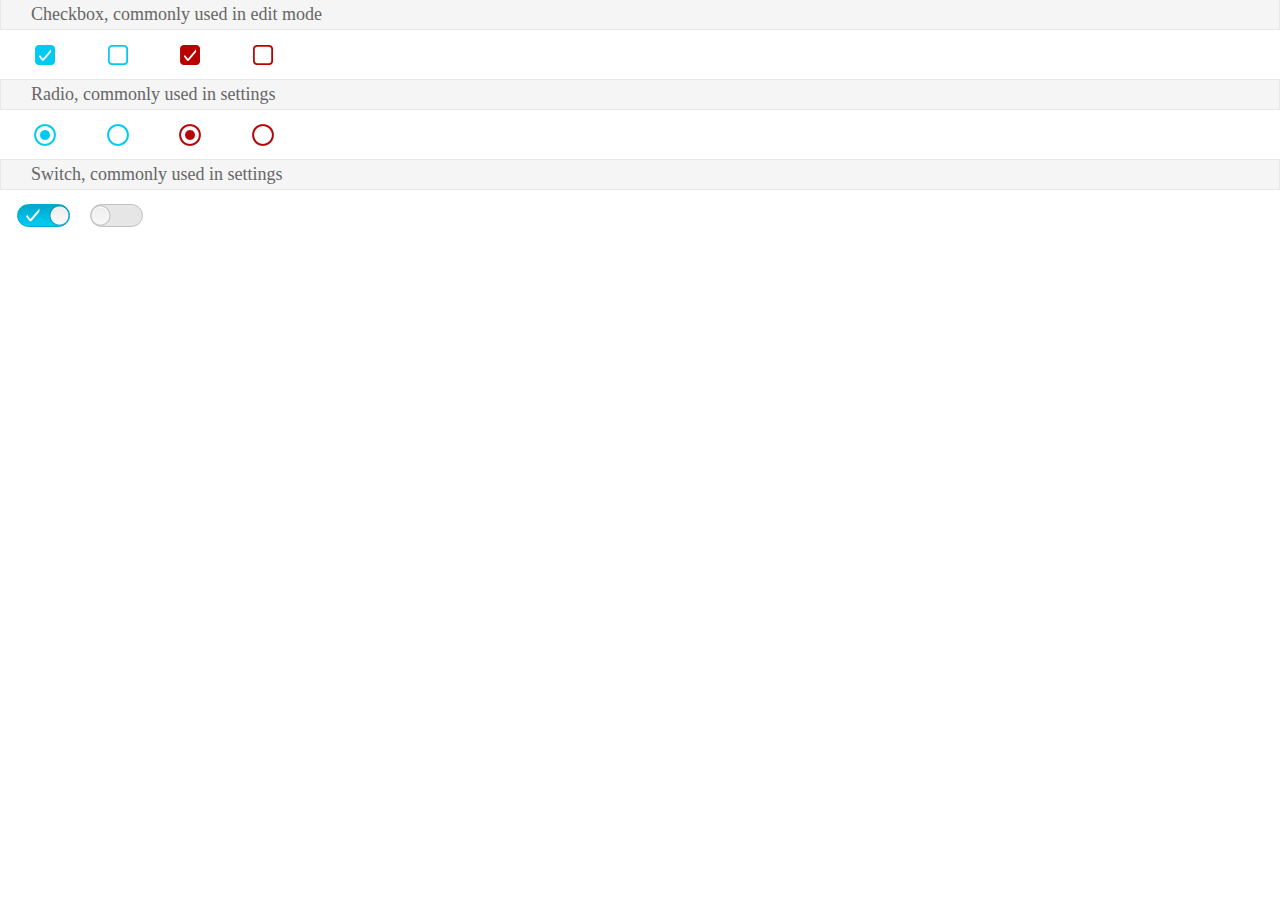
<file: style/switches/index.html>
<!DOCTYPE html>
<html>
<head>
  <meta charset="utf-8">
  <title>Switches</title>
  <meta name="description" content="Activates/Deactivates a given item. It's also used to select an element within a list">
  <link rel="stylesheet" href="../switches.css">
  <!--
    - This <style> element is only used for the example code;
    - it is not required for the real use case.
    -->
  <style type="text/css">
    html, body {
      margin: 0;
      padding: 0;
      font-size: 10px;
      background-color: #fff;
    }
    body {
      background: none;
    }
    h2.bb-docs {
      font-size: 1.8rem;
      font-weight: lighter;
      color: #666;
      margin: -1px 0 0;
      background-color: #f5f5f5;
      padding: 0.4rem 0.4rem 0.4rem 3rem;
      border: solid 1px #e8e8e8;
    }
    label {
      margin-left: 2rem;
    }
  </style>
</head>
<body role="application">

  <h2 class="bb-docs">Checkbox, commonly used in edit mode</h2>
  <label class="pack-checkbox">
    <input type="checkbox" checked>
    <span></span>
  </label>

  <label class="pack-checkbox">
    <input type="checkbox">
    <span></span>
  </label>

  <label class="pack-checkbox danger">
    <input type="checkbox" checked>
    <span></span>
  </label>

  <label class="pack-checkbox danger">
    <input type="checkbox">
    <span></span>
  </label>

  <h2 class="bb-docs">Radio, commonly used in settings</h2>
  <label class="pack-radio">
    <input type="radio" name="example" checked>
    <span></span>
  </label>

  <label class="pack-radio">
    <input type="radio" name="example">
    <span></span>
  </label>

  <label class="pack-radio danger">
    <input type="radio" name="example2" checked>
    <span></span>
  </label>

  <label class="pack-radio danger">
    <input type="radio" name="example2">
    <span></span>
  </label>

  <h2 class="bb-docs">Switch, commonly used in settings</h2>
  <label class="pack-switch">
    <input type="checkbox" checked>
    <span></span>
  </label>
  
  <label class="pack-switch">
    <input type="checkbox">
    <span></span>
  </label>
</body>
</html>
</file>
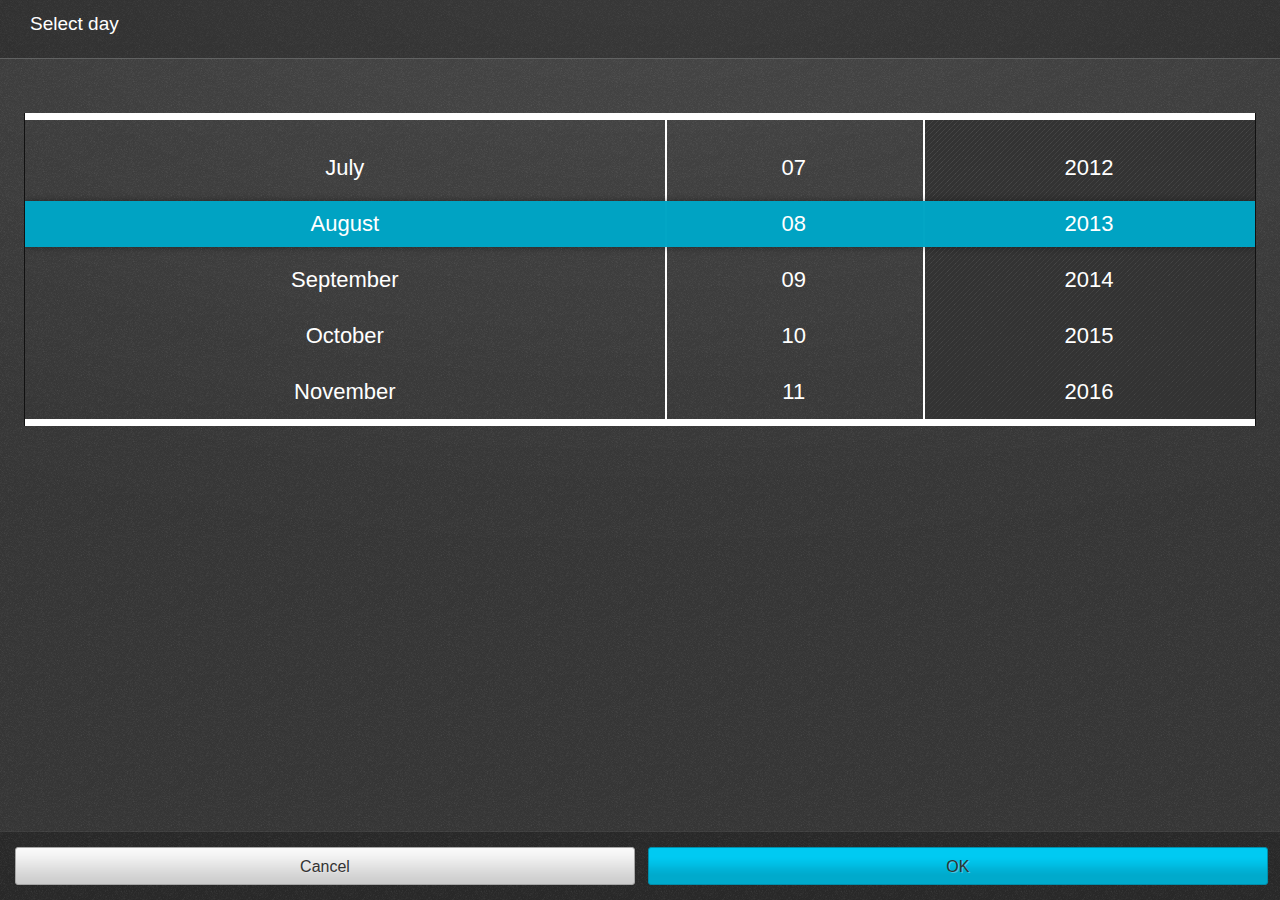
<file: style_unstable/date_selector/index.html>
<!DOCTYPE html>
<html>
  <head>
    <meta charset="utf-8" http-equiv="Content-Type">

    <title>Date selector</title>
    <link rel="stylesheet" href="../date_selector.css">

    <style type="text/css">
      html, body { font-size: 10px; margin: 0; padding: 0; }
    </style>

  </head>

  <body>

    <form role="dialog" data-type="date-selector">
      <h1>Select day</h1>
      <div class="picker-container MDY">
        <div class="picker-bar-background"></div>
        <div class="value-picker-date-wrapper">
          <div style="transform: translateY(-392px);" class="value-picker-date animation-on">
            <div class="picker-unit">01</div>
            <div class="picker-unit">02</div>
            <div class="picker-unit">03</div>
            <div class="picker-unit">04</div>
            <div class="picker-unit">05</div>
            <div class="picker-unit">06</div>
            <div class="picker-unit">07</div>
            <div class="picker-unit">08</div>
            <div class="picker-unit">09</div>
            <div class="picker-unit">10</div>
            <div class="picker-unit">11</div>
            <div class="picker-unit">12</div>
            <div class="picker-unit">13</div>
            <div class="picker-unit">14</div>
            <div class="picker-unit">15</div>
            <div class="picker-unit">16</div>
            <div class="picker-unit">17</div>
            <div class="picker-unit">18</div>
            <div class="picker-unit">19</div>
            <div class="picker-unit">20</div>
            <div class="picker-unit">21</div>
            <div class="picker-unit">22</div>
            <div class="picker-unit">23</div>
            <div class="picker-unit">24</div>
            <div class="picker-unit">25</div>
            <div class="picker-unit">26</div>
            <div class="picker-unit">27</div>
            <div class="picker-unit">28</div>
            <div class="picker-unit">29</div>
            <div class="picker-unit">30</div>
            <div class="picker-unit">31</div>
          </div>
        </div>
        <div class="value-picker-month-wrapper">
          <div style="transform: translateY(-392px);" class="value-picker-month">
            <div class="picker-unit">January</div>
            <div class="picker-unit">February</div>
            <div class="picker-unit">March</div>
            <div class="picker-unit">April</div>
            <div class="picker-unit">May</div>
            <div class="picker-unit">June</div>
            <div class="picker-unit">July</div>
            <div class="picker-unit">August</div>
            <div class="picker-unit">September</div>
            <div class="picker-unit">October</div>
            <div class="picker-unit">November</div>
            <div class="picker-unit">December</div>
          </div>
        </div>
        <div class="value-picker-year-wrapper">
          <div style="transform: translateY(-6328px);" class="value-picker-year">
          <div class="picker-unit">1900</div>
          <div class="picker-unit">1901</div>
          <div class="picker-unit">1902</div>
          <div class="picker-unit">1903</div>
          <div class="picker-unit">1904</div>
          <div class="picker-unit">1905</div>
          <div class="picker-unit">1906</div>
          <div class="picker-unit">1907</div>
          <div class="picker-unit">1908</div>
          <div class="picker-unit">1909</div>
          <div class="picker-unit">1910</div>
          <div class="picker-unit">1911</div>
          <div class="picker-unit">1912</div>
          <div class="picker-unit">1913</div>
          <div class="picker-unit">1914</div>
          <div class="picker-unit">1915</div>
          <div class="picker-unit">1916</div>
          <div class="picker-unit">1917</div>
          <div class="picker-unit">1918</div>
          <div class="picker-unit">1919</div>
          <div class="picker-unit">1920</div>
          <div class="picker-unit">1921</div>
          <div class="picker-unit">1922</div>
          <div class="picker-unit">1923</div>
          <div class="picker-unit">1924</div>
          <div class="picker-unit">1925</div>
          <div class="picker-unit">1926</div>
          <div class="picker-unit">1927</div>
          <div class="picker-unit">1928</div>
          <div class="picker-unit">1929</div>
          <div class="picker-unit">1930</div>
          <div class="picker-unit">1931</div>
          <div class="picker-unit">1932</div>
          <div class="picker-unit">1933</div>
          <div class="picker-unit">1934</div>
          <div class="picker-unit">1935</div>
          <div class="picker-unit">1936</div>
          <div class="picker-unit">1937</div>
          <div class="picker-unit">1938</div>
          <div class="picker-unit">1939</div>
          <div class="picker-unit">1940</div>
          <div class="picker-unit">1941</div>
          <div class="picker-unit">1942</div>
          <div class="picker-unit">1943</div>
          <div class="picker-unit">1944</div>
          <div class="picker-unit">1945</div>
          <div class="picker-unit">1946</div>
          <div class="picker-unit">1947</div>
          <div class="picker-unit">1948</div>
          <div class="picker-unit">1949</div>
          <div class="picker-unit">1950</div>
          <div class="picker-unit">1951</div>
          <div class="picker-unit">1952</div>
          <div class="picker-unit">1953</div>
          <div class="picker-unit">1954</div>
          <div class="picker-unit">1955</div>
          <div class="picker-unit">1956</div>
          <div class="picker-unit">1957</div>
          <div class="picker-unit">1958</div>
          <div class="picker-unit">1959</div>
          <div class="picker-unit">1960</div>
          <div class="picker-unit">1961</div>
          <div class="picker-unit">1962</div>
          <div class="picker-unit">1963</div>
          <div class="picker-unit">1964</div>
          <div class="picker-unit">1965</div>
          <div class="picker-unit">1966</div>
          <div class="picker-unit">1967</div>
          <div class="picker-unit">1968</div>
          <div class="picker-unit">1969</div>
          <div class="picker-unit">1970</div>
          <div class="picker-unit">1971</div>
          <div class="picker-unit">1972</div>
          <div class="picker-unit">1973</div>
          <div class="picker-unit">1974</div>
          <div class="picker-unit">1975</div>
          <div class="picker-unit">1976</div>
          <div class="picker-unit">1977</div>
          <div class="picker-unit">1978</div>
          <div class="picker-unit">1979</div>
          <div class="picker-unit">1980</div>
          <div class="picker-unit">1981</div>
          <div class="picker-unit">1982</div>
          <div class="picker-unit">1983</div>
          <div class="picker-unit">1984</div>
          <div class="picker-unit">1985</div>
          <div class="picker-unit">1986</div>
          <div class="picker-unit">1987</div>
          <div class="picker-unit">1988</div>
          <div class="picker-unit">1989</div>
          <div class="picker-unit">1990</div>
          <div class="picker-unit">1991</div>
          <div class="picker-unit">1992</div>
          <div class="picker-unit">1993</div>
          <div class="picker-unit">1994</div>
          <div class="picker-unit">1995</div>
          <div class="picker-unit">1996</div>
          <div class="picker-unit">1997</div>
          <div class="picker-unit">1998</div>
          <div class="picker-unit">1999</div>
          <div class="picker-unit">2000</div>
          <div class="picker-unit">2001</div>
          <div class="picker-unit">2002</div>
          <div class="picker-unit">2003</div>
          <div class="picker-unit">2004</div>
          <div class="picker-unit">2005</div>
          <div class="picker-unit">2006</div>
          <div class="picker-unit">2007</div>
          <div class="picker-unit">2008</div>
          <div class="picker-unit">2009</div>
          <div class="picker-unit">2010</div>
          <div class="picker-unit">2011</div>
          <div class="picker-unit">2012</div>
          <div class="picker-unit">2013</div>
          <div class="picker-unit">2014</div>
          <div class="picker-unit">2015</div>
          <div class="picker-unit">2016</div>
          <div class="picker-unit">2017</div>
          <div class="picker-unit">2018</div>
          <div class="picker-unit">2019</div>
          <div class="picker-unit">2020</div>
          <div class="picker-unit">2021</div>
          <div class="picker-unit">2022</div>
          <div class="picker-unit">2023</div>
          <div class="picker-unit">2024</div>
          <div class="picker-unit">2025</div>
          <div class="picker-unit">2026</div>
          <div class="picker-unit">2027</div>
          <div class="picker-unit">2028</div>
          <div class="picker-unit">2029</div>
          <div class="picker-unit">2030</div>
          <div class="picker-unit">2031</div>
          <div class="picker-unit">2032</div>
          <div class="picker-unit">2033</div>
          <div class="picker-unit">2034</div>
          <div class="picker-unit">2035</div>
          <div class="picker-unit">2036</div>
          <div class="picker-unit">2037</div>
          <div class="picker-unit">2038</div>
          <div class="picker-unit">2039</div>
          <div class="picker-unit">2040</div>
          <div class="picker-unit">2041</div>
          <div class="picker-unit">2042</div>
          <div class="picker-unit">2043</div>
          <div class="picker-unit">2044</div>
          <div class="picker-unit">2045</div>
          <div class="picker-unit">2046</div>
          <div class="picker-unit">2047</div>
          <div class="picker-unit">2048</div>
          <div class="picker-unit">2049</div>
          <div class="picker-unit">2050</div>
          <div class="picker-unit">2051</div>
          <div class="picker-unit">2052</div>
          <div class="picker-unit">2053</div>
          <div class="picker-unit">2054</div>
          <div class="picker-unit">2055</div>
          <div class="picker-unit">2056</div>
          <div class="picker-unit">2057</div>
          <div class="picker-unit">2058</div>
          <div class="picker-unit">2059</div>
          <div class="picker-unit">2060</div>
          <div class="picker-unit">2061</div>
          <div class="picker-unit">2062</div>
          <div class="picker-unit">2063</div>
          <div class="picker-unit">2064</div>
          <div class="picker-unit">2065</div>
          <div class="picker-unit">2066</div>
          <div class="picker-unit">2067</div>
          <div class="picker-unit">2068</div>
          <div class="picker-unit">2069</div>
          <div class="picker-unit">2070</div>
          <div class="picker-unit">2071</div>
          <div class="picker-unit">2072</div>
          <div class="picker-unit">2073</div>
          <div class="picker-unit">2074</div>
          <div class="picker-unit">2075</div>
          <div class="picker-unit">2076</div>
          <div class="picker-unit">2077</div>
          <div class="picker-unit">2078</div>
          <div class="picker-unit">2079</div>
          <div class="picker-unit">2080</div>
          <div class="picker-unit">2081</div>
          <div class="picker-unit">2082</div>
          <div class="picker-unit">2083</div>
          <div class="picker-unit">2084</div>
          <div class="picker-unit">2085</div>
          <div class="picker-unit">2086</div>
          <div class="picker-unit">2087</div>
          <div class="picker-unit">2088</div>
          <div class="picker-unit">2089</div>
          <div class="picker-unit">2090</div>
          <div class="picker-unit">2091</div>
          <div class="picker-unit">2092</div>
          <div class="picker-unit">2093</div>
          <div class="picker-unit">2094</div>
          <div class="picker-unit">2095</div>
          <div class="picker-unit">2096</div>
          <div class="picker-unit">2097</div>
          <div class="picker-unit">2098</div>
          <div class="picker-unit">2099</div></div>
        </div>
        <div class="value-indicator"></div>
      </div>
      <menu>
        <button>Cancel</button>
        <button class="affirmative">OK</button>
      </menu>
    </form>

  </body>
</html>
</file>
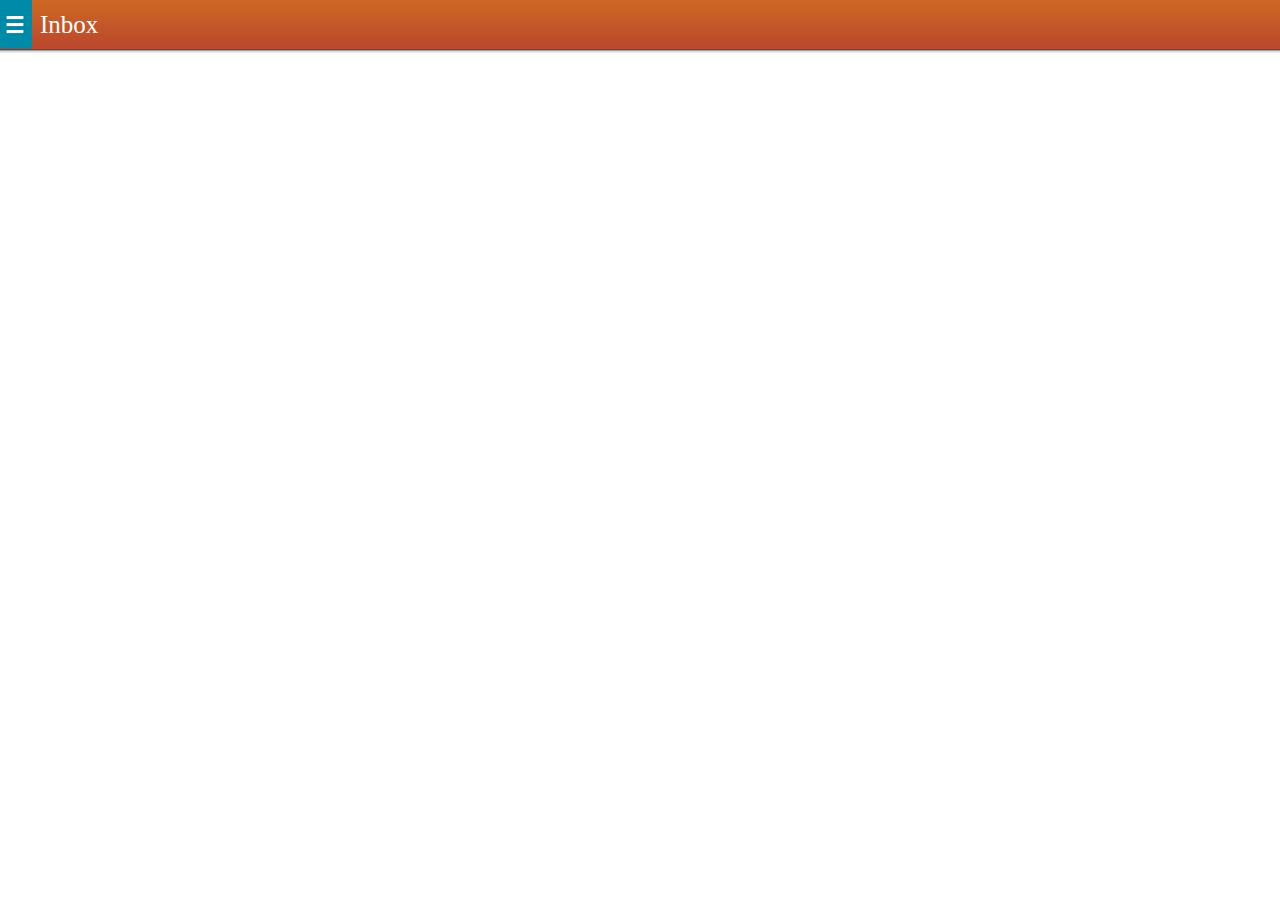
<file: style_unstable/drawer/index.html>
<!DOCTYPE html>
<html>
<head>
  <meta charset="utf-8">

  <title>Drawer</title>
  <meta name="description" content="Hidden menu options triggered by the menu button in the header">

  <link rel="stylesheet" href="../../style/headers.css">
  <link rel="stylesheet" href="../drawer.css">

  <!--
      This <style> and <link> is only used for the example code, is no needed for the real case use
    -->
  <style>
    html, body {
      margin: 0;
      padding: 0;
      font-size: 10px;
      background-color: #fff;
      height: 100%;
      overflow-x: hidden;
    }

    h2.bb-docs {
      font-size: 1.8rem;
      font-weight: lighter;
      color: #666;
      margin: -0.1rem 0 0;
      background-color: #f5f5f5;
      padding: 0.4rem 0.4rem 0.4rem 3rem;
      border: solid 0.1rem #e8e8e8;
    }

    section[role="region"] {
      height: 100%;
      line-height: 1em;
      font-size: 2.2rem;
    }

    div[role="main"] {
      background: #fff;
      height: calc(100% - 5rem);
      overflow: hidden;
    }

    div[role="main"] p {
      margin: 2rem 2.5rem;
    }

    /* Base icons */
    section[data-type="sidebar"] > header .icon.icon-add {
      background-image: url([data-uri]);
    }
  </style>

</head>

<body role="application">

  <section data-type="sidebar">
    <header>
      <menu type="toolbar">
        <a href="#"><span class="icon icon-add">add</span></a>
      </menu>
      <h1>Title <em>(9)</em></h1>
    </header>
    <nav>
      <ul>
        <li><a href="#">label</a></li>
        <li><a href="#">label</a></li>
        <li><a href="#">label</a></li>
        <li><a href="#">label</a></li>
      </ul>
      <h2>Subtitle</h2>
      <ul>
        <li><a href="#">label</a></li>
        <li><a href="#">label</a></li>
        <li><a href="#">label larger label than the </a></li>
        <li><a href="#">label</a></li>
      </ul>
    </nav>
  </section>

  <section id="drawer" role="region">
    <header>
      <a href="#"><span class="icon icon-menu">hide sidebar</span></a>
      <a href="#drawer"><span class="icon icon-menu">show sidebar</span></a>
      <h1>Inbox</h1>
    </header>
    <div role="main"></div>
  </section>

</body>
</html>
</file>
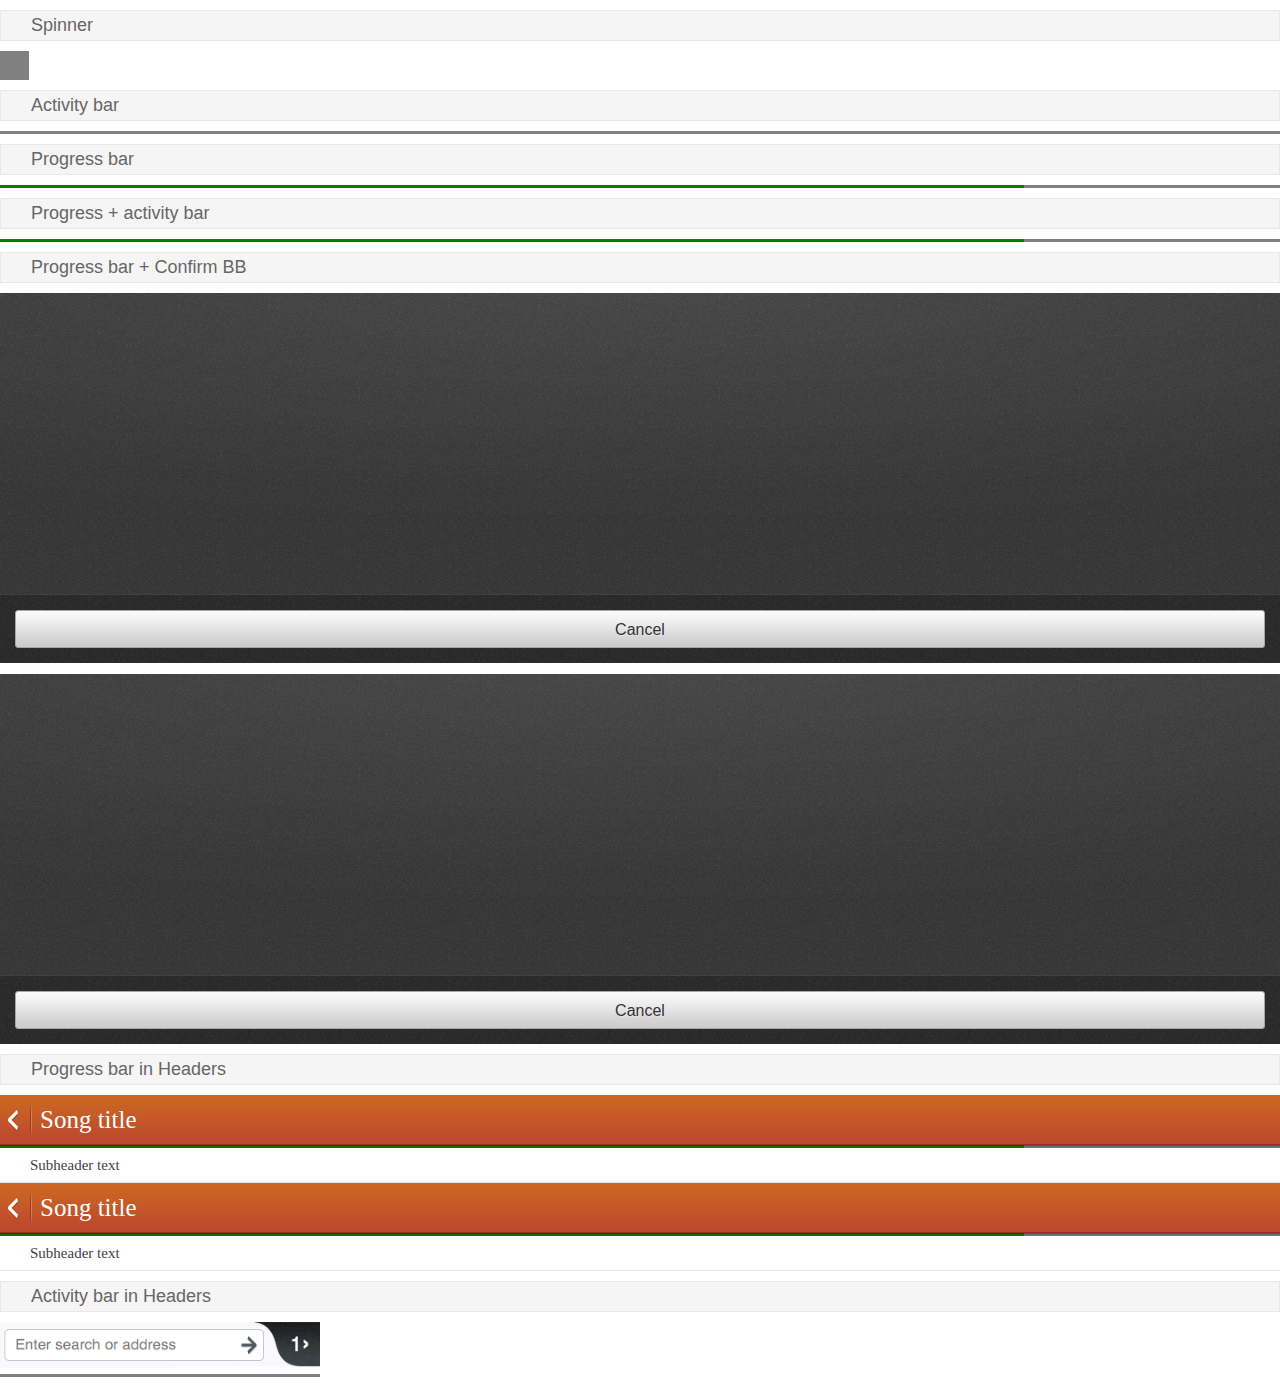
<file: style_unstable/progress_activity/index.html>
<!DOCTYPE html>
<html>
<head>
    <meta charset="utf-8">

    <title>Progress & Activity Indicators</title>
    <meta name="description" content="Providing user with visual feedback that a process is active">

    <link rel="stylesheet" href="../../style/headers.css">
    <link rel="stylesheet" href="../../style/confirm.css">
    <link rel="stylesheet" href="../progress_activity.css">

    <!--
      This <style> and <link> is only used for the example code, is no needed for the real case use
    -->
    <style>
      html, body {
        margin: 0;
        padding: 0;
        font-size: 10px;
        background-color: #fff;
      }

      body { background: none; }

      h2.bb-docs {
        font-size: 1.8rem;
        font-family: sans-serif;
        font-weight: lighter;
        color: #666;
        margin: 10px 0;
        background-color: #f5f5f5;
        padding: 0.4rem 0.4rem 0.4rem 3rem;
        border: solid 1px #e8e8e8;
      }

      form[role="dialog"][data-type="confirm"] {
        position: relative;
        height: 30rem;
      }

      form[role="dialog"][data-type="confirm"] > section {
        overflow: hidden;
      }

      div.browser {
        background: url([data-uri]) no-repeat left top; 
        height: 5.2rem; 
        background-size: 32rem;
      }
      div.browser + progress {
        width: 32rem;
        margin-bottom: 1rem;
      }
    </style>
</head>

<body role="application">

  <section role="region">
    <h2 class="bb-docs">Spinner</h2>
    <progress></progress>

    <h2 class="bb-docs">Activity bar</h2>
    <progress class="pack-activity" value="0" max="100"></progress>

    <h2 class="bb-docs">Progress bar</h2>
    <progress value="80" max="100"></progress>

    <h2 class="bb-docs">Progress + activity bar</h2>
    <progress class="pack-activity" value="80" max="100"></progress>
  </section>

  <h2 class="bb-docs">Progress bar + Confirm BB</h2>
  <form role="dialog" data-type="confirm">
    <section>
      <h1>Name of the action</h1>
      <p style="text-align: center">
        <progress></progress>
      </p>      
    </section>
    <menu>
      <button class="full">Cancel</button>
    </menu>
  </form>

  <br/>

  <form role="dialog" data-type="confirm">
    <section>
      <h1>Name of the action</h1>
      <p role="status">
        <span>80%</span>
        <progress value="80" max="100"></progress>
      </p>      
    </section>
    <menu>
      <button class="full">Cancel</button>
    </menu>
  </form>
    

  <h2 class="bb-docs">Progress bar in Headers</h2>
  <section role="region">
    <header>
      <a href="#"><span class="icon icon-back">back</span></a>
      <h1>Song title</h1>
    </header>
    <progress value="80" max="100"></progress>
    <header>
      <h2>Subheader text</h2>
    </header>
  </section>

    <section role="region">
    <header>
      <a href="#"><span class="icon icon-back">back</span></a>
      <h1>Song title</h1>
    </header>
    <progress value="80" max="100" class="pack-activity"></progress>
    <header>
      <h2>Subheader text</h2>
    </header>
  </section>

  <h2 class="bb-docs">Activity bar in Headers</h2>
    <div class="browser"></div>
    <progress class="pack-activity light" value="0" max="100"></progress>
</body>
</html>
</file>
<file: style/buttons.css>
/* ----------------------------------
 * Buttons
 * ---------------------------------- */

.button::-moz-focus-inner,
a[role="button"]::-moz-focus-inner,
button::-moz-focus-inner {
  border: none;
  outline: none;
  margin-top: -0.2rem; /* To fix line-height bug (697451) */
}

button,
a[role="button"],
.button {
  width: 100%;
  height: 3.8rem;
  margin: 0 0 1rem;
  padding: 0 1.5rem;
  -moz-box-sizing: border-box;
  display: inline-block;
  vertical-align: middle;
  text-overflow: ellipsis;
  white-space: nowrap;
  overflow: hidden;
  background: #fafafa url(buttons/images/ui/default.png) repeat-x left bottom / auto 100%;
  border: 0.1rem solid #a6a6a6;
  border-radius: 0.2rem;
  font-weight: 500;
  font-size: 1.6rem;
  line-height: 3.8rem;
  color: #333;
  text-align: center;
  text-shadow: 0.1rem 0.1rem 0 rgba(255,255,255,0.3);
  text-decoration: none;
  outline: none;
}

/* Press (default & recommend) */
button:active,
a[role="button"]:active,
button.recommend:active,
a.recommend[role="button"]:active  {
  border-color: #008aaa;
  background: #008aaa;
  background-size: auto 100%;
  color: #333;
}

/* Recommend */
button.recommend,
a[role="button"].recommend {
  background-image: url(buttons/images/ui/recommend.png);
  background-color: #00caf2;
  border-color: #008eab;
}

/* Danger */
button.danger,
a.danger[role="button"],
span.danger[role="button"] {
  background-image: url(buttons/images/ui/danger.png);
  background-color: #b70404;
  color: #fff;
  text-shadow: none;
  border-color: #820000;
}

/* Danger Press */
button.danger:active,
a[role="button"].danger:active,
.button.danger:active {
  background-image: url(buttons/images/ui/danger-press.png);
  background-color: #890707;
}

/* Disabled (default & recommend) */
button[disabled],
a[role="button"][aria-disabled="true"],
.button[aria-disabled="true"],
button[disabled].recommend,
a[role="button"][aria-disabled="true"].recommend,
.button[aria-disabled="true"].recommend {
  background: #e7e7e7;
  border-color: #c7c7c7;
  color: #c7c7c7;
  text-shadow: none;
  pointer-events: none;
}

/* Danger disabled */
button[disabled].danger,
.button[aria-disabled="true"].danger,
a[role="button"][aria-disabled="true"].danger {
  background: #c68484;
  border-color: #a56464;
  color: #a56464;
  text-shadow: none;
  pointer-events: none;
}

/* Disabled with dark background */
.dark button[disabled],
.dark .button[aria-disabled="true"],
.dark a[role="button"][aria-disabled="true"] {
  background: #5f5f5f;
  color: #4d4d4d;
  border-color: #4d4d4d;
  text-shadow: none;
  pointer-events: none;
}


/* ----------------------------------
 * Buttons inside lists
 * ---------------------------------- */

li button,
li a[role="button"],
li .button {
  position: relative;
  background: #e7e7e7;
  text-align: left;
  /* For hacking box-shadows we need overflow:visible; so we lose text-overflows...*/
  white-space: normal;
  overflow: visible;
}

/* Hacking box-shadow */
li button:after,
li a[role="button"]:after,
li .button:after {
  content: "";
  position: absolute;
  top: 100%;
  left: 0;
  right: 0;
  height: 0.2rem;
  background: url( buttons/images/ui/shadow.png) repeat-x left bottom / auto 100%;
}

/* Press */
li a[role="button"]:active:after,
li .button:active:after,
li button:active:after {
  opacity: 0;
}

/* Disabled */
li button[disabled]:after,
li a[role="button"][aria-disabled="true"]:after,
li .button[aria-disabled="true"]:after {
  background: none;
}

/* Icons */
li button.icon,
li a[role="button"].icon,
li .button.icon {
  padding-right: 3rem;
}

li button.icon:before,
li a[role="button"].icon:before,
li .button.icon:before {
  content: "";
  width: 3rem;
  height: 3rem;
  position: absolute;
  top: 50%;
  right: 0;
  margin-top: -1.5rem;
  background: transparent no-repeat center center / 100% auto;
  pointer-events: none;
}

li button.icon-view:before,
li a[role="button"].icon-view:before {
  background: url(buttons/images/icons/view.png) no-repeat 1.6rem 0 / 1rem 9rem;
}

li button.icon-view:active:before,
li a[role="button"].icon-view:active:before {
  background-position: 1.6rem -3rem;
}

li button.icon-view:disabled:before,
li a[role="button"][aria-disabled="true"].icon-view:before {
  background-position: 1.6rem -6rem;
}

li button.icon-dialog,
li a[role="button"].icon-dialog,
li .button.icon-dialog {
  font-size: 1.7rem;
}

li button.icon-dialog:before,
li a[role="button"].icon-dialog:before,
li .button.icon-dialog:before {
  background: url(buttons/images/icons/dialog.png) no-repeat 1.6rem 0 / 1rem 9rem;
  top: 100%;
  margin-top: -2.4rem;
}

li button.icon-dialog:active:before,
li a[role="button"].icon-dialog:active:before,
li .button.icon-dialog:active:before {
  background-position: 1.6rem -3rem;
}

li button.icon-dialog:disabled:before,
li a[role="button"][aria-disabled="true"].icon-dialog:before,
li .button[aria-disabled="true"].icon-dialog:before {
  background-position: 1.6rem -6rem;
}


/* ----------------------------------
 * Buttons inside lists, compact mode
 * ---------------------------------- */

ul.compact,
ol.compact {
  padding: 0 1.5rem 1.5rem 1.5rem;
}

ul.compact li,
ol.compact li {
  padding: 1.5rem 0 0.5rem 0;
  border-bottom: solid #bdbdbd 0.1rem;
  display: block;
  overflow: hidden;
}

ul.compact li label,
ol.compact li label {
  padding: 0 1.5rem 1rem 1.5rem;
  color: #333;
  font-weight: normal;
  font-size: 1.6rem;
  line-height: 1.8rem;
  display: block;
  text-overflow: ellipsis;
  white-space: nowrap;
  overflow: hidden;
}

/* Inputs inside of .button */
.button input,
body[role="application"] .button input {
  border: 0;
  background: none;
}

/* Hides dropdown arrow until bug #649849 is fixed */
.button.icon select {
   width: 130%;
}
</file>
<file: style/headers.css>
/* ----------------------------------
 * HEADERS: default
 * ---------------------------------- */
section[role="region"] > header:first-child {
  position: relative;
  z-index: 10;
  padding: 0;
  height: 5rem;
  color: #fff;
  background: url(headers/images/ui/header.png) repeat-x 0 0;
  background-size: auto 100%;
  border: none;
}

section[role="region"] > header:first-child:after {
  content: "";
  display: block;
  height: 0.3rem;
  position: absolute;
  top: 100%;
  left: 0;
  right: 0;
  background: url(headers/images/ui/shadow.png) repeat-x;
  background-size: auto 100%;
}

section[role="region"] > header:first-child h1 {
  font-size: 2.5rem;
  line-height: 4.9rem;
  text-align: left;
  color: #fff;
  white-space: nowrap;
  text-overflow: ellipsis;
  display: block;
  overflow: hidden;
  margin: 0;
  padding: 0 1rem 0 3rem;
  height: 100%;
  font-weight: normal;
}

section[role="region"] > header:first-child h1 em {
  font-weight: 400;
  font-size: 1.5rem;
  line-height: 1em;
  font-style: normal;
}

section[role="region"] > header:first-child form {
  display: block;
  overflow: hidden;
  position: relative;
  padding: 1rem 1rem 0 0.5rem ;
  margin-left: 3.5rem;
}

section[role="region"] > header:first-child input[type="text"] {
  width: 100%;
  height: 3rem;
  -moz-box-sizing: border-box;
  padding: 0 0.8rem;
  border: solid 0.1rem #9d4123;
  border-top-color: #a6501e;
  border-radius: 0.3rem;
  background: #fff url(headers/images/ui/shadow.png) repeat-x left -0.1rem;
  font-size: 1.5rem;
  line-height: 3em;
  box-shadow: none;
}

section[role="region"] > header:first-child form button[type="reset"] {
  font-size: 0;
  overflow: hidden;
  position: absolute;
  right: 1rem;
  top: 1rem;
  bottom: 0;
  width: 3rem;
  height: auto;
  margin: 0;
  display: none;
  border: none;
  background: url(headers/images/icons/clear.png) no-repeat center center / 1.7rem auto;
}

section[role="region"] > header:first-child input[type="text"]:valid + button[type="reset"] {
  display: block;
}

/* Generic set of actions in toolbar */
section[role="region"] > header:first-child menu[type="toolbar"] {
  height: 100%;
  float: right;
}

section[role="region"] > header:first-child menu[type="toolbar"] a,
section[role="region"] > header:first-child menu[type="toolbar"] button {
  -moz-box-sizing: border-box;
  position: relative;
  float: left;
  width: auto;
  min-width: 5rem;
  height: 4.9rem;
  margin-bottom: 0;
  padding: 0 1rem;
  border-radius: 0;
  line-height: 4.9rem;
  background: none;
  text-align: center;
  text-shadow: none;
  z-index: 5;
}

section[role="region"] > header:first-child menu[type="toolbar"] a:last-child,
section[role="region"] > header:first-child menu[type="toolbar"] button:last-child {
  background: url(headers/images/ui/separator.png) no-repeat left center / auto 4.8rem;
  margin-left: -0.2rem;
  z-index: 1;
}

section[role="region"] > header:first-child menu[type="toolbar"] {
  padding: 0;
  margin: 0;
}

section[role="region"] > header:first-child a,
section[role="region"] > header:first-child button {
  border: none;
  padding: 0;
  overflow: hidden;
  font-weight: 400;
  font-size: 1.5rem;
  line-height: 1.1em;
  color: #fff;
  border-radius: 0;
  text-decoration: none;
}


/* Pressed state */
section[role="region"] > header:first-child button::-moz-focus-inner {
  outline: none;
  border: none;
  margin-top: -0.2rem; /* To fix line-height bug (697451) */
  padding: 0;
}

section[role="region"] > header:first-child > a:not([aria-disabled="true"]):active:after,
section[role="region"] > header:first-child > button:not(:disabled):active:after,
section[role="region"] > header:first-child > a:not([aria-disabled="true"]):hover:after,
section[role="region"] > header:first-child > button:not(:disabled):hover:after,
section[role="region"] > header:first-child menu[type="toolbar"] a:not([aria-disabled="true"]):hover,
section[role="region"] > header:first-child menu[type="toolbar"] button:not(:disabled):hover,
section[role="region"] > header:first-child menu[type="toolbar"] a:not([aria-disabled="true"]):active,
section[role="region"] > header:first-child menu[type="toolbar"] button:not(:disabled):active  {
  background: #008aaa !important;
}

/* Disabled state */
section[role="region"] > header:first-child menu[type="toolbar"] a[aria-disabled="true"],
section[role="region"] > header:first-child menu[type="toolbar"] button[disabled]  {
  opacity: 0.5;
}

/* Icon definitions */
section[role="region"] > header:first-child .icon {
  position: relative;
  float: none;
  display: inline-block;
  vertical-align: top;
  width: 3rem;
  height: 4.9rem;
  margin: 0 -1rem;
  background: transparent no-repeat center center / 3rem auto;
  font-size: 0;
  overflow: hidden;
}

section[role="region"] > header:first-child .icon.icon-add {
  background-image: url(headers/images/icons/add.png);
}

section[role="region"] > header:first-child .icon.icon-compose {
  background-image: url(headers/images/icons/compose.png);
}

section[role="region"] > header:first-child .icon.icon-edit {
  background-image: url(headers/images/icons/edit.png);
}

section[role="region"] > header:first-child .icon.icon-send {
  background-image: url(headers/images/icons/send.png);
}

section[role="region"] > header:first-child .icon.icon-close {
  background-image: url(headers/images/icons/close.png);
}

section[role="region"] > header:first-child .icon.icon-back {
  background-image: url(headers/images/icons/back.png);
}

section[role="region"] > header:first-child .icon.icon-menu {
  background-image: url(headers/images/icons/menu.png);
}

section[role="region"] > header:first-child .icon.icon-user {
  background-image: url(headers/images/icons/user.png);
}

section[role="region"] > header:first-child .icon.icon-reply {
  background-image: url(headers/images/icons/reply.png);
}

section[role="region"] > header:first-child .icon.icon-reply-all {
  background-image: url(headers/images/icons/reply-all.png);
}

section[role="region"] > header:first-child .icon.icon-options {
  background-image: url(headers/images/icons/options.png);
}

/* Navigation links (back, cancel, etc) */
section[role="region"] > header:first-child > button,
section[role="region"] > header:first-child > a {
  position: relative;
  width: 5rem;
  height: 4.9rem;
  background: none;
  float: left;
  overflow: visible;
  margin: 0 -4rem 0 0;
}

section[role="region"] > header:first-child > button:after,
section[role="region"] > header:first-child > a:after {
  content: "";
  position: absolute;
  left: 0;
  top: 0;
  z-index: -1;
  width: 3.2rem;
  height: 4.9rem;
  background: url(headers/images/ui/separator.png) no-repeat right center / 0.2rem 4.8rem;
}

section[role="region"] > header:first-child > button .icon,
section[role="region"] > header:first-child > a .icon {
  display: block;
  margin: 0;
  font-size: 0;
}

/* ----------------------------------
 * HEADERS: subheader
 * ---------------------------------- */

section[role="region"] > header {
  z-index: 0;
  height: auto;
}

section[role="region"] > header:after {
  display: none;
}

section[role="region"] header h2 {
  margin: 0;
  padding: 0.8rem 3rem;
  color: #424242;
  font-weight: 400;
  font-size: 1.5rem;
  line-height: 1.8rem;
  border-bottom: solid 0.1rem #e6e6e6;
}

/* ----------------------------------
 * HEADERS: dark
 * ---------------------------------- */
section[role="region"].skin-dark > header:first-child,
.skin-dark section[role="region"] > header:first-child {
  background-image: url(headers/images/ui/dark/header.png);
}

section[role="region"].skin-dark > header:first-child menu[type="toolbar"] a:last-child,
.skin-dark section[role="region"] > header:first-child menu[type="toolbar"] a:last-child,
section[role="region"].skin-dark > header:first-child menu[type="toolbar"] button:last-child,
.skin-dark section[role="region"] > header:first-child menu[type="toolbar"] button:last-child {
  background-image: url(headers/images/ui/dark/separator.png);
}

/* Navigation links (back, cancel, etc) */
section[role="region"].skin-dark > header:first-child a:after,
.skin-dark section[role="region"] > header:first-child a:after,
section[role="region"].skin-dark > header:first-child button:after,
.skin-dark section[role="region"] > header:first-child button:after {
  background-image: url(headers/images/ui/dark/separator.png);
}

section[role="region"].skin-dark header h2,
.skin-dark section[role="region"] header h2 {
  background: #2e3c3f url(headers/images/ui/organic/subheader.png);
  color: #fff;
  border: none;
}

/* ----------------------------------
 * HEADERS: organic
 * ---------------------------------- */

section[role="region"].skin-organic > header:first-child,
.skin-organic section[role="region"] > header:first-child {
  background-image: url(headers/images/ui/noise-pattern.png), url(headers/images/ui/organic/header.png);
  background-size: auto;
}

section[role="region"].skin-organic > header:first-child menu[type="toolbar"] a:last-child,
.skin-organic section[role="region"] > header:first-child menu[type="toolbar"] a:last-child,
section[role="region"].skin-organic > header:first-child menu[type="toolbar"] button:last-child,
.skin-organic section[role="region"] > header:first-child menu[type="toolbar"] button:last-child {
  background-image: url(headers/images/ui/organic/separator.png);
}

/* Navigation links (back, cancel, etc) */
section[role="region"].skin-organic > header:first-child a:after,
.skin-organic section[role="region"] > header:first-child a:after,
section[role="region"].skin-organic > header:first-child button:after,
.skin-organic section[role="region"] > header:first-child button:after {
  background-image: url(headers/images/ui/organic/separator.png);
}

section[role="region"].skin-organic header h2,
.skin-organic section[role="region"] header h2 {
  background: #5c6a6d url(headers/images/ui/organic/subheader.png);
  color: #fff;
  border: none;
}

/* ----------------------------------
 * HEADERS: right-to-left tweaks
 * ---------------------------------- */

html[dir="rtl"] section[role="region"] > header:first-child h1 {
  text-align: right;
  margin: 0 3rem 0 0;
}

html[dir="rtl"] section[role="region"] > header:first-child button,
html[dir="rtl"] section[role="region"] > header:first-child a {
  left: inherit;
  right: 0;
}

html[dir="rtl"] section[role="region"] > header:first-child > button .icon,
html[dir="rtl"] section[role="region"] > header:first-child > a .icon {
  margin-left: 0;
  margin-right: -2rem;
}

html[dir="rtl"] section[role="region"] > header:first-child > button .icon:after,
html[dir="rtl"] section[role="region"] > header:first-child > a .icon:after {
  left: inherit;
  right: 0;
}

html[dir="rtl"] section[role="region"] > header:first-child .icon.icon-back {
  background-image: url(headers/images/icons/back-rtl.png);
}
</file>
<file: style_unstable/lists.css>
/* ----------------------------------
 * Lists
 * ---------------------------------- */

[data-type="list"] {
  font-weight: 400;
  padding: 0 1.5rem;
}

[data-type="list"] ul {
  list-style: none;
  margin: 0;
  padding: 0;
  overflow: hidden;
}

[data-type="list"] strong {
  font-weight: 500;
}

/* Title divisors */
[data-type="list"] header {
  border-bottom: 0.1rem solid #ff4E00;
  padding: 0.5rem 1rem;
  margin: 0;
  font-size: 1.6rem;
  line-height: 1.8rem;
  font-weight: normal;
  color: #ff4E00;
  text-transform: uppercase;
}

/* List items */
[data-type="list"] li {
  width: 100%;
  height: 6rem;
  -moz-box-sizing: border-box;
  transition: transform 0.3s ease, padding 0.3s ease;
  border-bottom: solid 0.1rem #e7e7e7;
  color: #000;
  margin: 0;
  display: block;
  position: relative;
  z-index: 1;
}

[data-type="list"] li:last-child {
  border: none;
}

/* Pressed State */
[data-type="list"] li > a {
  text-decoration: none;
  color: #000;
  display: block;
  height: 6rem;
  position: relative;
  border: none;
  outline: none;
}

[data-type="list"] li > a:after {
  content: "";
  background-color: #b1f1ff;
  opacity: 0;
  pointer-events: none;
  position: absolute;
  left: 0;
  top: 0;
  right: 0;
  bottom: 0;
  z-index: 0;
}

[data-type="list"] li > a:active:after,
[data-type="list"] li > a:hover:after {
  opacity: 0.6;
}

/* Disabled */
[data-type="list"] li[aria-disabled="true"] {
  pointer-events: none;
  opacity: 0.2;
  border-color: #888;
}

/* Graphic content */
[data-type="list"] aside {
  float: left;
  margin: 0 0.5rem 0 0;
  height: 100%;
  position: relative;
  z-index: 2;
}

[data-type="list"] li > a aside,
[data-type="list"] li > a aside.icon {
  background-color: transparent;
  z-index: -1;
}

[data-type="list"] aside.pack-end {
  float: right;
  margin: 0 0 0 0.5rem;
  text-align: right;
}

[data-type="list"] aside.icon {
  width: 3rem;
  height: 6rem;
  background: #fff no-repeat left center / 100% auto;
  font: 0/0 a;
  display: block;
  overflow: hidden;
}

[data-type="list"] aside img {
  display: block;
  overflow: hidden;
  width: 6rem;
  height: 6rem;
  background: transparent center center / cover;
  position: relative;
  z-index: 1;
}

/* Text content */
[data-type="list"] li p {
  white-space: nowrap;
  overflow: hidden;
  text-overflow: ellipsis;
  border: none;
  display: block;
  margin: 0;
  color: #5b5b5b;
  font-size: 1.5rem;
  line-height: 2rem;
}

[data-type="list"] li p:first-of-type {
  font-size: 1.8rem;
  line-height: 2.2rem;
  color: #000;
  padding: 1rem 0 0;
}

[data-type="list"] li p:only-child,
[data-type="list"] li p:first-of-type:last-of-type {
  line-height: 4rem;
}

[data-type="list"] li p em {
  font-size: 1.5rem;
  font-style: normal;
}

[data-type="list"] li p time {
  margin-right: 0.3rem;
  text-transform: uppercase;
}

/* Checkable content */
[data-type="list"] li > .pack-checkbox,
[data-type="list"] li > .pack-radio,
[data-type="list"] li > .pack-switch {
  pointer-events: none;
  position: absolute;
  top: -0.1rem;
  bottom: 0;
  right: 0;
  left: -4rem;
  z-index: 1;
  width: auto;
  height: auto;
  border-top: solid 0.1rem #e7e7e7;
}

[data-type="list"] li > .pack-checkbox input ~ span:after,
[data-type="list"] li > .pack-radio input ~ span:after,
[data-type="list"] li > .pack-switch input ~ span:after {
  left: 0;
  margin-left: 0;
}

/* Edit mode */
[data-type="list"] [data-type="edit"] li {
  transform: translateX(4rem);
  padding-left: 0;
}

[data-type="list"] [data-type="edit"] li > .pack-checkbox,
[data-type="list"] [data-type="edit"] li > .pack-radio,
[data-type="list"] [data-type="edit"] li > .pack-switch {
  pointer-events: auto;
}

[data-type="list"] [data-type="edit"] li > a:active:after,
[data-type="list"] [data-type="edit"] li > a:hover:after {
  display: none;
}
</file>
<file: style_unstable/tabs.css>
/* ----------------------------------
* Tabs
* ---------------------------------- */

[role="tablist"] {
  margin: 0;
  padding: 0;
  position: absolute;
  width: 100%;
  height: 100%;
}

[role="tablist"] > [role="tab"] {
  list-style: none;
  margin: 0;
  padding: 0;
  float: left;
}

/* Items calcs */
[role="tablist"][data-items="2"] > [role="tab"] {
  width: calc(100% / 2);
}

[role="tablist"][data-items="3"] > [role="tab"] {
  width: calc(100% / 3);
}

[role="tablist"][data-items="4"] > [role="tab"] {
  width: calc(100% / 4);
}

[role="tablist"][data-items="5"] > [role="tab"] {
  width: calc(100% / 5);
}

[role="tablist"] > [role="tab"] > a {
  font-size: 1.3rem;
  text-decoration: none;
  line-height: 4rem;
  text-align: center;
  color: #FFF;
  float: left;
  width: 100%;
  background: #000 no-repeat center top;
  position: relative;
  color: #fff;
}

[role="tablist"] > [role="tab"] > a:active {
  background-color: #008aaa;
  color: #fff;
}

[role="tablist"] > [role="tab"][aria-disabled="true"] > a:active {
  background-color: #000;
}

[role="tablist"] > [role="tab"] > a.icon {
  font-size: 0;
}

[role="tablist"] > [role="tab"] > a.icon:after {
  content: '';
  width: 100%;
  height: 100%;
  position: absolute;
  background: none no-repeat center top / 3rem auto;
  left: 0;
  z-index: 1;
}


/* Selected state */
[role="tablist"] > [role="tab"]:target > a,
[role="tablist"] > [role="tab"][aria-selected="true"] > a {
  color: #62c6f5
}

[role="tablist"] > [role="tab"]:target > a.icon:after,
[role="tablist"] > [role="tab"][aria-selected="true"] > a.icon:after {
  background-position: center -4rem;
}

/* Disabled state */
[role="tablist"] > [role="tab"][aria-disabled="true"] > a {
  color: #4d4d4d;
}

[role="tablist"] > [role="tab"][aria-disabled="true"] > a.icon:after {
  background-position: center -8rem;
}

[role="tablist"] [role="tabpanel"] {
  position: absolute;
  top: 4rem;
  left: 0;
  visibility: hidden;
  width: 100%;
  height: calc(100% - 4rem);
  z-index: 10;
  display: block;
  overflow: auto;
}

[role="tablist"] :target [role="tabpanel"],
[role="tablist"] [aria-selected="true"] [role="tabpanel"] {
  z-index: 1;
  visibility: visible;
}

/* Position bottom */
[role="tablist"].bottom > [role="tab"] {
  height: 100%;
}

[role="tablist"].bottom  > [role="tab"] > a {
  position: relative;
  height: 4rem;
  top: calc(100% - 4rem);
}

[role="tablist"].bottom [role="tabpanel"] {
  top: 0;
}

/* ----------------------------------
 * Filters
 * ---------------------------------- */

[role="tablist"][data-type="filter"] {
  background: #c7c7c7;
  display: inline-block;
  width: 100%;
  list-style: none;
  padding: 0;
  margin: 0;
  position: relative;
  background: #eef2f5 url(tabs/images/ui/background.png) repeat-x left bottom;
  height: 4rem;
}

[role="tablist"][data-type="filter"] > [role="tab"] {
  float: left;
  text-align: center;
  -moz-box-sizing: border-box;
  color: #737272;
  border-left: solid 0.1rem #b1b4b5;
}

[role="tablist"][data-type="filter"] > [role="tab"]:first-child {
  border-left: none;
}

[role="tablist"][data-type="filter"] > [role="tab"] > a {
  display: block;
  padding: 0 0.5rem;
  text-decoration: none;
  color: #737272;
  overflow: hidden;
  text-overflow: ellipsis;
  white-space: nowrap;
  background-color: transparent;
  font-weight: normal;
  font-size: 1.6rem;
  line-height: 4rem;
  width: auto;
  float: none;
}

/* Selected state */
[role="tablist"][data-type="filter"] > [role="tab"]:target,
[role="tablist"][data-type="filter"] > [role="tab"][aria-selected="true"] {
  background: #fff;
}

[role="tablist"][data-type="filter"] > [role="tab"]:target > a,
[role="tablist"][data-type="filter"] > [role="tab"][aria-selected="true"] > a {
  color: #000;
  font-weight: 500;
}

[role="tablist"][data-type="filter"] > [role="tab"] > a:active {
  background-color: #008aaa;
  color: #fff;
}

/* Bottom position */
[role="tablist"][data-type="filter"].bottom {
  bottom: 100%;
  top: auto;
  background: #eef2f5 url(tabs/images/ui/background-revert.png) repeat-x left top;
}

[role="tablist"][data-type="filter"].bottom > [role="tab"] > a {
  height: auto;
}
</file>
<file: style_unstable/toolbars.css>
/* ----------------------------------
* Toolbars
* ---------------------------------- */

[role="toolbar"] {
  height: 4rem;
  width: 100%;
  position: fixed;
  bottom: 0;
  left: 0;
  z-index: 100;
  background: rgba(0,0,0, 0.85);
}

[role="toolbar"] ul {
  float: left;
  list-style: none;
  padding: 0;
  margin: 0;
}

[role="toolbar"] ul:last-child {
  float: right;
}

[role="toolbar"] li {
  float: left;
}

[role="toolbar"] button {
  width: 5.5rem;
  height: 4rem;
  border: none;
  font-size: 0;
  background: transparent no-repeat 50% 50% / 3rem auto;
  padding: 0;
  border-radius: 0;
}

[role="toolbar"] button:active {
  background-color: #008aaa;
}
</file>
<file: cross_browser.css>
/* ----------------------------------------------------------------- */
/* This CSS file will make your Firefox OS app using Building Blocks */
/* compatible with: ie 9, Firefox 18, Chrome 24, Safari 5.1          */
/* By Arnau March - @rnowm                                           */
/* ----------------------------------------------------------------- */

/* Action menu */
form[role="dialog"][data-type="action"],
form[role="dialog"][data-type="object"],
form[role="dialog"][data-type="confirm"] {
  background:
    url(style/action_menu/images/ui/pattern.png) repeat left top,
    url(style/action_menu/images/ui/gradient.png) no-repeat left top;
  background-size: auto, 100%;
}

form[role="dialog"][data-type="action"] > header:first-child, 
form[role="dialog"][data-type="object"] > header:first-child {
  box-sizing: border-box;
  -webkit-box-sizing: border-box;
}

/* Buttons */
button,
a[role="button"],
.button {
  box-sizing: border-box;
  -moz-box-sizing: border-box;
  -webkit-box-sizing: border-box;
}

button.danger:active,
a[role="button"].danger:active,
.button.danger:active {
  background-image: none;
}

/* Confirm */
form[role="dialog"][data-type="confirm"] > section {
  box-sizing: border-box;
  -moz-box-sizing: border-box;
  -webkit-box-sizing: border-box;
}

form[role="dialog"][data-type="confirm"] menu button,
form[role="dialog"][data-type="edit"] menu button {
  width: 48%;
  float: left;
}

form[role="dialog"][data-type="confirm"] menu button:last-child,
form[role="dialog"][data-type="edit"] menu button:last-child {
  float: right;
  margin-left: 0;
}

form[role="dialog"][data-type="confirm"] menu button:first-child:last-child,
form[role="dialog"][data-type="edit"] menu button:first-child:last-child {
  width: 100%;
}

/* Edit mode */
form[role="dialog"][data-type="edit"] header menu[type="toolbar"] button {
  box-sizing: border-box;
  -webkit-box-sizing: border-box;
}

/* headers */
section[role="region"] > header:first-child input[type="text"] {
  box-sizing: border-box;
  -webkit-box-sizing: border-box;
  line-height: 3rem;
}

section[role="region"] > header:first-child menu[type="toolbar"] a,
section[role="region"] > header:first-child menu[type="toolbar"] button {
  box-sizing: border-box;
  -webkit-box-sizing: border-box;
}

section[role="region"] > header:first-child menu[type="toolbar"] a:last-child, 
section[role="region"] > header:first-child menu[type="toolbar"] button:last-child {
  background: url(style/headers/images/ui/separator.png) no-repeat left center;
  background-size: auto 4.8rem;
}

section[role="region"] > header:first-child form button[type="reset"] {
  background: url(style/headers/images/icons/clear.png) no-repeat center center;
  background-size: 1.7rem auto;
}

section[role="region"] > header:first-child > button:after,
section[role="region"] > header:first-child > a:after {
  background: url(style/headers/images/ui/separator.png) no-repeat right center;
  background-size: 0.2rem 4.8rem;
}

section[role="region"] > header:first-child .icon {
  background: transparent no-repeat center center;
  background-size: 3rem auto;
}

/* Input areas */
input[type="text"],
input[type="password"],
input[type="email"],
input[type="tel"],
input[type="search"],
input[type="url"],
input[type="number"],
textarea {
  box-sizing: border-box;
  -webkit-box-sizing: border-box;
}

textarea:focus, input:focus{
  outline: none;
}

fieldset legend {
  box-sizing: border-box;
  -webkit-box-sizing: border-box;
}

form[role="search"] p {
  box-sizing: border-box;
  -webkit-box-sizing: border-box;
}

form[role="search"] p input {
  line-height: 3rem;
}

/* Switches */
label input[type="checkbox"][data-type="switch"] + span {
  -moz-transition: background 0.2s ease, border 0.2s ease;
  -webkit-transition: background 0.2s ease, border 0.2s ease;
}

label input[type="checkbox"][data-type="switch"].uninit + span {
  -moz-transform: none;
  -webkit-transform: none;
}

/* Drawer */
section[role="region"]:target {
  -moz-transform: translateX(80%);
  -webkit-transform: translateX(80%);
}

#drawer {
  height: 100%;
}

#drawer div[role="main"] {
  background: #fff;
  height: 100%;
}

section[data-type="sidebar"] > header menu[type="toolbar"] a, 
section[data-type="sidebar"] > header menu[type="toolbar"] button {
  box-sizing: border-box;
  -webkit-box-sizing: border-box; 
}

section[data-type="sidebar"] > header {
  background: url(style_unstable/drawer/images/ui/header.png) repeat-x left bottom;
  background-size: 100% auto;
}

section[data-type="sidebar"] > header menu[type="toolbar"] a:last-child,
section[data-type="sidebar"] > header menu[type="toolbar"] button:last-child {
  background: url(style_unstable/drawer/images/ui/separator.png) no-repeat left center;
  background-size: auto 3.1rem;
}

section[data-type="sidebar"] > header .icon {
  background: transparent no-repeat center center;
  background-size: 100% auto;
}

section[data-type="sidebar"] > nav > ul > li > a {
  box-sizing: border-box;
  -webkit-box-sizing: border-box; 
}

/* Progress and activity */
progress {
  -webkit-appearance: none;
}

progress:not([value]) {
  -webkit-animation: 0.9s rotate infinite steps(30);
}

progress:not([value])::-webkit-progress-bar {
  background-color: transparent;
}

progress[value]::-webkit-progress-bar {
  background: #333;
}

progress[value]::-webkit-progress-value {
  background: #01c5ed;
}

progress[value].pack-activity::-webkit-progress-bar {
  background-image: url(style_unstable/progress_activity/images/ui/activity.png);
  -webkit-animation: 0.5s move infinite steps(15);
}

progress[value].pack-activity.light::-webkit-progress-bar {
  background-color: #f4f4f4;
}

@-webkit-keyframes rotate {
  from { -webkit-transform: rotate(1deg); }
  to   { -webkit-transform: rotate(360deg); }
}

@-webkit-keyframes move {
  from { background-position: 0 0; }
  to   { background-position: 1rem 0; }
}

/* Seek bars */
div[role="slider"] > div {
  padding: 0 2rem;
}

div[role="slider"] progress::-webkit-progress-value {
  height: 0.6rem;
  top: -0.3rem;
  position: relative;
}

div[role="slider"] button {
  -moz-transition: border 0.15s ease;
  -webkit-transition: border 0.15s ease;
  background: url(style_unstable/seekbars/images/ui/handler.png) no-repeat center;
  background-size: 2.8rem auto;
}

div[role="slider"] > label,
div[role="slider"] > label:first-of-type {
  padding: 0;
}

/* Tabs */
[role="tablist"][data-items="2"] > [role="tab"] {
  width: 50%
}
[role="tablist"][data-items="3"] > [role="tab"] {
  width: 33.33%
}
[role="tablist"][data-items="4"] > [role="tab"] {
  width: 25%
}
[role="tablist"][data-items="5"] > [role="tab"] {
  width: 20%
}

[role="tablist"].bottom  > [role="tab"] > a {
  margin-top: -4rem;
  top: 100%;
}

/* Filters */
[role="tablist"][data-type="filter"] > [role="tab"] {
  box-sizing: border-box;
  -webkit-box-sizing: border-box;
}

/* Collision: This should be added to Gaia */
/* Switches and List buttons */
ul.compact li label:not([for]), 
ol.compact li label:not([for]) {
  height: auto;
  width: auto;
}

/* Missing in BB */
section[data-type="sidebar"] > header a, 
section[data-type="sidebar"] > header button {
  font-weight: normal;
  text-decoration: none;
}
</file>
<file: icons/styles/action_icons.css>
.action-icon:before {  width: 3rem;  height: 3rem;  position: absolute;  content: "";  background: url(action_icons.png) no-repeat;  background-size: 3rem 192rem;}button.action-icon,a[role="button"].action-icon {  padding: 0 2rem 0 4rem;  text-align: left;  position: relative;  color: #717171;}button.action-icon:before,a[role="button"].action-icon:before {  left: 0.5rem;  top: 0.3rem;}section[role="region"] > header:first-child .icon.action-icon:before {  top: 1rem;  left: 0;}section[role="region"] > header:first-child menu[type="toolbar"] a:last-child .icon.action-icon:before, section[role="region"] > header:first-child menu[type="toolbar"] button:last-child .icon.action-icon:before {  top: 1rem;  left: 0;}section[role="region"] > header:first-child > button .icon.action-icon:before, section[role="region"] > header:first-child > a .icon.action-icon:before {  left: -0.5rem;}[role="toolbar"] button {  position: relative;}[role="toolbar"] .action-icon:before {  left: 1.25rem;  top: 0.5rem;}[data-type="list"] aside.icon {  top: 1.5rem;  height: 4.5rem;}[role="tablist"].bottom > [role="tab"] > a.action-icon:before {  top: 0.5rem;}[aria-disabled="true"] .action-icon:before,[disabled].action-icon:before {  opacity: 0.3;}.alarm-stop:before { background-position:  -0px -0px; }.back:before { background-position:  -0px -30px; }.bluetooth:before { background-position:  -0px -60px; }.bluetooth-transfer:before { background-position:  -0px -90px; }.bookmark:before { background-position:  -0px -120px; }.bookmarked:before { background-position:  -0px -150px; }.browser-back:before { background-position:  -0px -180px; }.browser-forward:before { background-position:  -0px -210px; }.calendar-agendaview:before { background-position:  -0px -240px; }.calendar-dayview:before { background-position:  -0px -270px; }.calendar-monthview:before { background-position:  -0px -300px; }.calendar-today:before { background-position:  -0px -330px; }.calendar-weekview:before { background-position:  -0px -360px; }.cancel:before { background-position:  -0px -390px; }.clock-addalarm:before { background-position:  -0px -420px; }.compose:before { background-position:  -0px -450px; }.contacts:before { background-position:  -0px -480px; }.copy:before { background-position:  -0px -510px; }.cut:before { background-position:  -0px -540px; }.delete:before { background-position:  -0px -570px; }.dismisskeyboard:before { background-position:  -0px -600px; }.download:before { background-position:  -0px -630px; }.downloaddark:before { background-position:  -0px -660px; }.editcontact:before { background-position:  -0px -690px; }.email-editlist:before { background-position:  -0px -720px; }.email-flag:before { background-position:  -0px -750px; }.email-forward:before { background-position:  -0px -780px; }.email-markread:before { background-position:  -0px -810px; }.email-markunread:before { background-position:  -0px -840px; }.email-reload:before { background-position:  -0px -870px; }.email-reply:before { background-position:  -0px -900px; }.email-replyall:before { background-position:  -0px -930px; }.email-send:before { background-position:  -0px -960px; }.email-share:before { background-position:  -0px -990px; }.email-sync:before { background-position:  -0px -1020px; }.forward:before { background-position:  -0px -1050px; }.lock:before { background-position:  -0px -1080px; }.menu:before { background-position:  -0px -1110px; }.move:before { background-position:  -0px -1140px; }.new:before { background-position:  -0px -1170px; }.paste:before { background-position:  -0px -1200px; }.search:before { background-position:  -0px -1230px; }.selectall:before { background-position:  -0px -1260px; }.settings:before { background-position:  -0px -1290px; }.sms:before { background-position:  -0px -1320px; }.snooze:before { background-position:  -0px -1350px; }.unlock:before { background-position:  -0px -1380px; }.user:before { background-position:  -0px -1410px; }.ut-airplanemode:before { background-position:  -0px -1440px; }.ut-airplanemode:hover:before,.ut-airplanemode:active:before { background-position:  -0px -1470px; }.ut-bluetooth:before { background-position:  -0px -1500px; }.ut-bluetooth:hover:before,.ut-bluetooth:active:before { background-position:  -0px -1530px; }.ut-settings:before { background-position:  -0px -1560px; }.ut-settings:hover:before,.ut-settings:active:before { background-position:  -0px -1830px; }.ut-settings:active:before { background-position:  -0px -1560px; }.ut-settings-data:before { background-position:  -0px -1590px; }.ut-settings-data-2g:before { background-position:  -0px -1620px; }.ut-settings-data-3g:before { background-position:  -0px -1650px; }.ut-settings-data-4g:before { background-position:  -0px -1680px; }.ut-settings-data-e:before { background-position:  -0px -1710px; }.ut-settings-data-hp:before { background-position:  -0px -1740px; }.ut-settings-data-h:before { background-position:  -0px -1770px; }.ut-settings-data-o:before { background-position:  -0px -1800px; }.ut-wifi:before { background-position:  -0px -1860px; }.ut-wifi:hover:before,.ut-wifi:active:before { background-position:  -0px -1890px; }
</file>
<file: icons/styles/media_icons.css>
.media-icon:before {  width: 3rem;  height: 3rem;  position: absolute;  content: "";  background: url(media_icons.png) no-repeat;  background-size: 3rem 130rem;}button.media-icon,a[role="button"].media-icon {  padding: 0 2rem 0 4rem;  text-align: left;  position: relative;  color: #717171;}button.media-icon:before,a[role="button"].media-icon:before {  left: 0.5rem;  top: 0.3rem;}section[role="region"] > header:first-child .icon.media-icon:before {  top: 1rem;  left: 0;}section[role="region"] > header:first-child menu[type="toolbar"] a:last-child .icon.media-icon:before, section[role="region"] > header:first-child menu[type="toolbar"] button:last-child .icon.media-icon:before {  top: 1rem;  left: 0;}section[role="region"] > header:first-child > button .icon.media-icon:before, section[role="region"] > header:first-child > a .icon.media-icon:before {  left: -0.5rem;}[role="toolbar"] button {  position: relative;}[role="toolbar"] .media-icon:before {  left: 1.25rem;  top: 0.5rem;}[data-type="list"] aside.icon {  top: 1.5rem;  height: 4.5rem;}[role="tablist"].bottom > [role="tab"] > a.media-icon:before {  top: 0.5rem;}[aria-disabled="true"] .media-icon:before,[disabled].media-icon:before {  opacity: 0.3;}.camera-cameraback:before { background-position:  -0px -0px; }.camera-camerafront:before { background-position:  -0px -30px; }.camera-flashauto:before { background-position:  -0px -60px; }.camera-flashoff:before { background-position:  -0px -90px; }.camera-flashon:before { background-position:  -0px -120px; }.camera-gridview:before { background-position:  -0px -150px; }.camera-select:before { background-position:  -0px -180px; }.camera:before { background-position:  -0px -210px; }.gallery-crop1x1:before { background-position:  -0px -240px; }.gallery-crop2x3:before { background-position:  -0px -270px; }.gallery-crop3x2:before { background-position:  -0px -300px; }.gallery-editphoto:before { background-position:  -0px -330px; }.gallery-freecrop:before { background-position:  -0px -360px; }.gallery-slideshow:before { background-position:  -0px -390px; }.media-albumfilter:before { background-position:  -0px -425px; }.media-albumfilter:hover:before,.media-albumfilter:active:before { background-position:  -0px -465px; }.media-alphabetical:before { background-position:  -0px -500px; }.media-artistfilter:before { background-position:  -0px -535px; }.media-artistfilter:hover:before,.media-artistfilter:after:before { background-position:  -0px -575px; }.media-date:before { background-position:  -0px -610px; }.media-gridview:before { background-position:  -0px -645px; }.media-gridview:hover:before,.media-gridview:active:before { background-position:  -0px -685px; }.media-pause:before { background-position:  -0px -720px; }.media-play:before { background-position:  -0px -750px; }.media-playlistfilter:before { background-position:  -0px -785px; }.media-playlistfilter:hover:before,.media-playlistfilter:active:before { background-position:  -0px -825px; }.media-repeatinfinite:before { background-position:  -0px -860px; }.media-repeatoff:before { background-position:  -0px -890px; }.media-repeatonce:before { background-position:  -0px -920px; }.media-seekbackward:before { background-position:  -0px -950px; }.media-seekfroward:before { background-position:  -0px -980px; }.media-shuffleoff:before { background-position:  -0px -1010px; }.media-shuffleon:before { background-position:  -0px -1040px; }.media-skipbackwards:before { background-position:  -0px -1070px; }.media-skipforward:before { background-position:  -0px -1100px; }.media-songsfilter:before { background-position:  -0px -1135px; }.media-songsfilter:hover:before,.media-songsfilter:active:before { background-position:  -0px -1175px; }.media-stop:before { background-position:  -0px -1210px; }.undo:before { background-position:  -0px -1240px; }.videorecorder:before { background-position:  -0px -1270px; }
</file>
<file: icons/styles/comms_icons.css>
.comms-icon:before {  width: 3rem;  height: 3rem;  position: absolute;  content: "";  background: url(comms_icons.png) no-repeat;  background-size: 3rem 75rem;}button.comms-icon,a[role="button"].comms-icon {  padding: 0 2rem 0 4rem;  text-align: left;  position: relative;  color: #717171;}button.comms-icon:before,a[role="button"].comms-icon:before {  left: 0.5rem;  top: 0.3rem;}section[role="region"] > header:first-child .icon.comms-icon:before {  top: 1rem;  left: 0;}section[role="region"] > header:first-child menu[type="toolbar"] a:last-child .icon.comms-icon:before, section[role="region"] > header:first-child menu[type="toolbar"] button:last-child .icon.comms-icon:before {  top: 1rem;  left: 0;}section[role="region"] > header:first-child > button .icon.comms-icon:before, section[role="region"] > header:first-child > a .icon.comms-icon:before {  left: -0.5rem;}[role="toolbar"] button {  position: relative;}[role="toolbar"] .comms-icon:before {  left: 1.25rem;  top: 0.5rem;}[data-type="list"] aside.icon {  top: 1.5rem;  height: 4.5rem;}[role="tablist"].bottom > [role="tab"] > a.comms-icon:before {  margin: 0.5rem 0 0 -1.5rem;}[aria-disabled="true"] .comms-icon:before,[disabled].comms-icon:before {    opacity: 0.3;}.activecall-dismisskeyboard:before { background-position:  -0px -0px; }.calllog-incomingcall:before { background-position:  -0px -30px; }.calllog-incomingsms:before { background-position:  -0px -60px; }.calllog-missedcallgrey:before { background-position:  -0px -90px; }.calllog-missedcallred:before { background-position:  -0px -120px; }.calllog-outgoingcall:before { background-position:  -0px -150px; }.calllog-outgoingsms:before { background-position:  -0px -180px; }.contacts-addfavorite:before { background-position:  -0px -210px; }.contacts-email:before { background-position:  -0px -240px; }.contacts-facebook:before { background-position:  -0px -270px; }.contacts-favorite:before { background-position:  -0px -300px; }.contacts-importfromsim:before { background-position:  -0px -330px; }.contacts-link:before { background-position:  -0px -360px; }.contacts-location:before { background-position:  -0px -390px; }.contacts-phone:before { background-position:  -0px -420px; }.contacts-sms:before { background-position:  -0px -450px; }.contacts-twitter:before { background-position:  -0px -480px; }.dailer-contacts:before { background-position:  -0px -515px; }.dailer-contacts:hover:before,.dailer-contacts:active:before { background-position:  -0px -555px; }.dailer-dialpad:before { background-position:  -0px -595px; }.dailer-dialpad:hover:before,.dailer-dialpad:active:before { background-position:  -0px -635px; }.dailer-recentcalls:before { background-position:  -0px -675px; }.dailer-recentcalls:hover:before,.dailer-recentcalls:active:before { background-position:  -0px -715px; }
</file>
<file: icons/styles/settings_icons.css>
.settings-icon:before {  width: 3rem;  height: 3rem;  position: absolute;  content: "";  background: url(settings_icons.png) no-repeat;  background-size: 3rem 192rem;}button.settings-icon,a[role="button"].settings-icon {  padding: 0 2rem 0 4rem;  text-align: left;  position: relative;  color: #717171;}button.settings-icon:before,a[role="button"].settings-icon:before {  left: 0.5rem;  top: 0.3rem;}section[role="region"] > header:first-child .icon.settings-icon:before {  top: 1rem;  left: 0;}section[role="region"] > header:first-child menu[type="toolbar"] a:last-child .icon.settings-icon:before, section[role="region"] > header:first-child menu[type="toolbar"] button:last-child .icon.settings-icon:before {  top: 1rem;  left: 0;}section[role="region"] > header:first-child > button .icon.settings-icon:before, section[role="region"] > header:first-child > a .icon.settings-icon:before {  left: -0.5rem;}[role="toolbar"] button {  position: relative;}[role="toolbar"] .settings-icon:before {  left: 1.25rem;  top: 0.5rem;}[data-type="list"] aside.icon {  top: 1.5rem;  height: 4.5rem;}[role="tablist"].bottom > [role="tab"] > a.settings-icon:before {  top: 0.5rem;}[aria-disabled="true"] .settings-icon:before,[disabled].settings-icon:before {  opacity: 0.3;}.aboutphone:before { background-position:  -0px -0px; }.accessibility:before { background-position:  -0px -30px; }.airplanemode:before { background-position:  -0px -60px; }.apppermissions:before { background-position:  -0px -90px; }.apps:before { background-position:  -0px -120px; }.battery:before { background-position:  -0px -150px; }.bluetooth:before { background-position:  -0px -180px; }.brightness:before { background-position:  -0px -210px; }.call-waiting-disabled:before { background-position:  -0px -240px; }.callsettings:before { background-position:  -0px -270px; }.datetime:before { background-position:  -0px -300px; }.developer:before { background-position:  -0px -330px; }.devicestorage:before { background-position:  -0px -360px; }.donottrack:before { background-position:  -0px -390px; }.email:before { background-position:  -0px -420px; }.enableusbstorage:before { background-position:  -0px -450px; }.feedback:before { background-position:  -0px -480px; }.gps:before { background-position:  -0px -510px; }.help:before { background-position:  -0px -540px; }.import-from-sd-card:before { background-position:  -0px -570px; }.import-from-sim-card:before { background-position:  -0px -600px; }.keyboard:before { background-position:  -0px -630px; }.languages:before { background-position:  -0px -660px; }.lower-brightness:before { background-position:  -0px -690px; }.mediastorage:before { background-position:  -0px -720px; }.network:before { background-position:  -0px -750px; }.notifications:before { background-position:  -0px -780px; }.permissions-camera:before { background-position:  -0px -810px; }.permissions-contacts:before { background-position:  -0px -840px; }.permissions-devicestorage:before { background-position:  -0px -870px; }.permissions-fmradio:before { background-position:  -0px -900px; }.permissions-geolocation:before { background-position:  -0px -930px; }.permissions-wifiinfo:before { background-position:  -0px -960px; }.persona:before { background-position:  -0px -990px; }.phonelock:before { background-position:  -0px -1020px; }.privacyrights:before { background-position:  -0px -1050px; }.simcardlock:before { background-position:  -0px -1080px; }.simtoolkit:before { background-position:  -0px -1110px; }.sound:before { background-position:  -0px -1140px; }.tethering:before { background-position:  -0px -1170px; }.topUp:before { background-position:  -0px -1200px; }.topUpAndPay:before { background-position:  -0px -1230px; }.topUpWithCode:before { background-position:  -0px -1260px; }.updateBalance:before { background-position:  -0px -1290px; }.wallpaper:before { background-position:  -0px -1320px; }.wifi:before { background-position:  -0px -1350px; }.wifi-locked:before { background-position:  -0px -1380px; }.wifi-locked-connected-1:before { background-position:  -0px -1410px; }.wifi-locked-connected-2:before { background-position:  -0px -1440px; }.wifi-locked-connected-3:before { background-position:  -0px -1470px; }.wifi-locked-connected-4:before { background-position:  -0px -1500px; }.wifi-locked-not-connected-1:before { background-position:  -0px -1530px; }.wifi-locked-not-connected-2:before { background-position:  -0px -1560px; }.wifi-locked-not-connected-3:before { background-position:  -0px -1590px; }.wifi-locked-not-connected-4:before { background-position:  -0px -1620px; }.wifi-open:before { background-position:  -0px -1650px; }.wifi-open-connected-1:before { background-position:  -0px -1680px; }.wifi-open-connected-2:before { background-position:  -0px -1710px; }.wifi-open-connected-3:before { background-position:  -0px -1740px; }.wifi-open-connected-4:before { background-position:  -0px -1770px; }.wifi-open-not-connected-1:before { background-position:  -0px -1800px; }.wifi-open-not-connected-2:before { background-position:  -0px -1830px; }.wifi-open-not-connected-3:before { background-position:  -0px -1860px; }.wifi-open-not-connected-4:before { background-position:  -0px -1890px; }
</file>
<file: style/action_menu.css>
/* ----------------------------------
 * Action menu
 * ---------------------------------- */

/* Main dialog setup */
form[role="dialog"][data-type="action"],
form[role="dialog"][data-type="object"] {
  background:
    url(action_menu/images/ui/pattern.png) repeat left top,
    url(action_menu/images/ui/gradient.png) no-repeat left top / 100% 100%;
  overflow: hidden;
  position: fixed;
  z-index: 100;
  top: 0;
  left: 0;
  right: 0;
  bottom: 0;
  padding: 0 0 7rem;
  /**
   * Using "font-size: 0" to avoid the unwanted visual space (about 3px) created
   * by white spaces and line breaks in the code between inline-block elements.
   */
  font-size: 0;
  color: #fff;
}

form[role="dialog"][data-type="action"]:before,
form[role="dialog"][data-type="object"]:before {
  content: '';
  display: inline-block;
  vertical-align: top;
  width: 0.1rem;
  height: 100%;
  margin-left: -0.1rem;
}

form[role="dialog"][data-type="action"] > header,
form[role="dialog"][data-type="object"] > header {
  -moz-box-sizing: border-box;
  font-size: 1.6rem;
  background: url(action_menu/images/ui/alpha.png) repeat 0 0;
  position: absolute;
  top: 0;
  left: 0;
  right: 0;
  z-index: 10;
  height: 5rem;
  color: #fff;
  line-height: 4.9rem;
  color: #fff;
  white-space: nowrap;
  text-overflow: ellipsis;
  display: block;
  overflow: hidden;
  font-weight: normal;
  padding: 0 3rem;
}

form[role="dialog"][data-type="action"] > header:after,
form[role="dialog"][data-type="object"] > header:after {
  content: '';
  position: absolute;
  background: #222323;
  height: 0.1rem;
  left: 0;
  right: 0;
  bottom: 0;
  border-top: 0.1rem solid #616262;
}

form[role="dialog"][data-type="action"] > header h1,
form[role="dialog"][data-type="object"] > header h1 {
  font-size: 1.6rem;
  line-height: 4.9rem;
  text-align: left;
  color: #fff;
  white-space: nowrap;
  text-overflow: ellipsis;
  display: block;
  overflow: hidden;
  margin: 0;
  height: 100%;
  font-weight: normal;
}

/* Generic set of actions in toolbar */
form[role="dialog"][data-type="action"] > header menu[type="toolbar"] {
  height: 100%;
  float: right;
  margin: 0 -3rem 0 1rem;
  padding: 0;
}

form[role="dialog"][data-type="action"] > header menu[type="toolbar"] a,
form[role="dialog"][data-type="action"] > header menu[type="toolbar"] button {
  -moz-box-sizing: border-box;
  position: relative;
  float: left;
  width: auto;
  min-width: 5rem;
  height: 4.9rem;
  margin-bottom: 0;
  padding: 0 1rem;
  border-radius: 0;
  line-height: 4.9rem;
  background: none;
  text-align: center;
  text-shadow: none;
  z-index: 5;
}

form[role="dialog"][data-type="action"] > header menu[type="toolbar"] a:last-child,
form[role="dialog"][data-type="action"] > header menu[type="toolbar"] button:last-child {
  background: url(action_menu/images/ui/separator.png) no-repeat left center / auto 4.8rem;
  margin-left: -0.1rem;
  z-index: 1;
}

form[role="dialog"][data-type="action"] > header a,
form[role="dialog"][data-type="action"] > header button {
  border: none;
  padding: 0;
  overflow: hidden;
  font-weight: 400;
  font-size: 1.5rem;
  line-height: 1.1em;
  color: #fff;
  border-radius: 0;
  text-decoration: none;
}

form[role="dialog"][data-type="action"] button::-moz-focus-inner,
form[role="dialog"][data-type="object"] button::-moz-focus-inner {
  outline: none;
  border: none;
  margin-top: -0.2rem; /* To fix line-height bug (697451) */
}

/* Pressed state */
form[role="dialog"][data-type="action"] > header a:active .icon:after,
form[role="dialog"][data-type="action"] > header button:active .icon:after,
form[role="dialog"][data-type="action"] > header menu[type="toolbar"] a:active,
form[role="dialog"][data-type="action"] > header menu[type="toolbar"] button:active  {
  background: #008aaa !important;
}

/* Disabled state */
form[role="dialog"][data-type="action"] > header menu[type="toolbar"] a[aria-disabled="true"],
form[role="dialog"][data-type="action"] > header menu[type="toolbar"] button[disabled]  {
  opacity: 0.5;
  pointer-events: none;
}

/* Icon definitions */
form[role="dialog"][data-type="action"] > header .icon {
  position: relative;
  float: none;
  display: inline-block;
  vertical-align: top;
  width: 4rem;
  height: 4.9rem;
  margin: 0 -1rem;
  background: transparent no-repeat center center / 3rem auto;
  font-size: 0;
  overflow: hidden;
}

form[role="dialog"][data-type="action"] > header .icon.icon-close {
  background-image: url(action_menu/images/icons/close.png);
}

form[role="dialog"][data-type="action"] > header .icon.icon-back {
  background-image: url(action_menu/images/icons/back.png);
}

/* Navigation links (back, cancel, etc) */
form[role="dialog"][data-type="action"] > header > button,
form[role="dialog"][data-type="action"] > header > a {
  float: left;
  width: 5rem;
  height: 4.9rem;
  background: none;
  overflow: visible;
  margin: 0 -1rem 0 -3rem;
  position: relative;
}

form[role="dialog"][data-type="action"] > header > button:after,
form[role="dialog"][data-type="action"] > header > a:after {
  content: "";
  position: absolute;
  left: 0;
  top:0;
  width: 3.2rem;
  height: 4.9rem;
  background: url(action_menu/images/ui/separator.png) no-repeat 3rem top / 0.1rem 4.8rem;
}

form[role="dialog"][data-type="action"] > header > button::-moz-focus-inner {
  border: 0;
  padding: 0;
}

form[role="dialog"][data-type="action"] > header > button .icon,
form[role="dialog"][data-type="action"] > header > a .icon {
  position: static;
  display: block;
  width: 3rem;
  height: 4.9rem;
  margin: 0;
  overflow: visible;
  font-size: 0;
}

form[role="dialog"][data-type="action"] > header > button .icon:after,
form[role="dialog"][data-type="action"] > header > a .icon:after {
  content: "";
  position: absolute;
  left: 0;
  top: 0;
  z-index: -1;
  width: 3rem;
  height: 4.9rem;
}

/* Content */
form[role="dialog"][data-type="action"] > section,
form[role="dialog"][data-type="object"] > section {
  color: #fff;
  position: absolute;
  top: 7rem;
  left: 1.5rem;
  right: 1.5rem;
  bottom: 2rem;
  font-size: 1.6rem;
  overflow: scroll;
}

/* Specific component code */
form[role="dialog"][data-type="action"] > menu,
form[role="dialog"][data-type="object"] > menu {
  margin: 0;
  padding: 0;
  max-height: calc(100% - 13.5rem); /*header(5rem) + footer(7rem) + padding(1.5rem)*/
  padding-top: 1.5rem;
  overflow: auto;
  width: auto;
  border: none;
  background: none;
  position: absolute;
  left: 0;
  right: 0;
  bottom: 7rem;
}

form[role="dialog"][data-type="action"] > menu > button,
form[role="dialog"][data-type="object"] > menu > button {
  width: calc(100% - 3rem);
  height: 4rem;
  -moz-box-sizing: border-box;
  vertical-align: middle;
  text-overflow: ellipsis;
  white-space: nowrap;
  overflow: hidden;
  font-weight: normal;
  line-height: 4rem;
  outline: none;
  font-size: 1.4rem;
  color: #fff;
  text-shadow: none;
  text-align: left;
  padding: 0 1rem;
  margin: 0 1.5rem 1rem 1.5rem;
  background: #5f5f5f padding-box;
  border-radius: 0.2rem;
  border: none;
  position: relative;
  bottom: 0;
}

form[role="dialog"][data-type="action"] > menu > button:last-child,
form[role="dialog"][data-type="object"] > menu > button:last-child {
  position: fixed;
  bottom: 0;
  left: 0;
  text-shadow: 0.1rem 0.1rem 0 rgba(255,255,255,0.3);
  color: #333;
  font-weight: 500;
  background: #fafafa url(buttons/images/ui/default.png) repeat-x left bottom / auto 100%;
  border: solid 0.1rem #a6a6a6;
  text-align: center;
  font-size: 1.6rem;
  margin-bottom: 1.5rem;
}

form[role="dialog"][data-type="action"] > menu > button:last-child:before,
form[role="dialog"][data-type="object"] > menu > button:last-child:before {
  content: '';
  position: fixed;
  width: 100%;
  background: url(action_menu/images/ui/pattern.png) repeat scroll left top #2D2D2D;
  height: 7rem;
  left: 0;
  bottom: 0;
  z-index: -1;
  border-top: 0.1rem solid rgba(255, 255, 255, 0.1);
}

form[role="dialog"][data-type="action"] > menu > button:nth-last-child(2),
form[role="dialog"][data-type="object"] > menu > button:nth-last-child(2) {
  margin-bottom: 1.5rem;
}

/* Press state */
form[role="dialog"][data-type="action"] > menu > button:active,
form[role="dialog"][data-type="object"] > menu > button:active {
  background-color: #006f86;
  color: #333;
  text-shadow: 0 0.1rem 0 rgba(255, 255, 255, 0.25);
}

form[role="dialog"][data-type="action"] > menu > button:last-child:active,
form[role="dialog"][data-type="object"] > menu > button:last-child:active {
  border: solid 0.1rem #008aaa;
  background: #008aaa;
  color: #333;
}

/* Disabled */
form[role="dialog"][data-type="action"] > menu > button[disabled],
form[role="dialog"][data-type="object"] > menu > button[disabled] {
  background: #4d4d4d;
  color: #333;
  text-shadow: none;
  border: none;
  pointer-events: none;
}
</file>
<file: style/confirm.css>
/* ----------------------------------
 * Confirm
 * ---------------------------------- */

/* Main dialog setup */
form[role="dialog"][data-type="confirm"] {
  background:
    url(confirm/images/ui/pattern.png) repeat left top,
    url(confirm/images/ui/gradient.png) no-repeat left top / 100% 100%;
  overflow: hidden;
  position: absolute;
  z-index: 100;
  top: 0;
  left: 0;
  right: 0;
  bottom: 0;
  padding-bottom: 7rem;
  font-size: 0;
  /* Using font-size: 0; we avoid the unwanted visual space (about 3px)
  created by white-spaces and break lines in the code betewen inline-block elements */
  color: #fff;
  text-align: left;
}

form[role="dialog"][data-type="confirm"]:before {
  content: "";
  display: inline-block;
  vertical-align: middle;
  width: 0.1rem;
  height: 100%;
  margin-left: -0.1rem;
}

form[role="dialog"][data-type="confirm"] > section {
  font-weight: lighter;
  font-size: 2.2rem;
  color: #FAFAFA;
  padding: 0 1.5rem;
  -moz-box-sizing: padding-box;
  width: 100%;
  display: inline-block;
  overflow-y: scroll;
  max-height: 100%;
  vertical-align: middle;
  white-space: normal;
}

form[role="dialog"][data-type="confirm"] h1 {
  font-weight: normal;
  font-size: 1.6rem;
  line-height: 1.5em;
  color: #fff;
  margin: 0;
  padding: 0 1.5rem;
}

/* Menu & buttons setup */
form[role="dialog"][data-type="confirm"] menu {
  white-space: nowrap;
  margin: 0;
  padding: 1.5rem;
  border-top: solid 0.1rem rgba(255, 255, 255, 0.1);
  background: #2d2d2d url(confirm/images/ui/pattern.png) repeat left top;
  display: block;
  overflow: hidden;
  position: absolute;
  left: 0;
  right: 0;
  bottom: 0;
}

form[role="dialog"][data-type="confirm"] menu button::-moz-focus-inner {
  border: none;
  outline: none;
  margin-top: -0.2rem; /* To fix line-height bug (697451) */
}

form[role="dialog"][data-type="confirm"] menu button {
  width: 100%;
  height: 3.8rem;
  margin: 0 0 1rem;
  padding: 0 1.5rem;
  -moz-box-sizing: border-box;
  display: inline-block;
  vertical-align: middle;
  text-overflow: ellipsis;
  white-space: nowrap;
  overflow: hidden;
  background: #fafafa url(buttons/images/ui/default.png) repeat-x left bottom/ auto 100%;
  border: 0.1rem solid #a6a6a6;
  border-radius: 0.3rem;
  font-weight: 500;
  font-size: 1.6rem;
  line-height: 3.8rem;
  color: #333;
  text-align: center;
  text-shadow: 0.1rem 0.1rem 0 rgba(255,255,255,0.3);
  text-decoration: none;
  outline: none;
}

/* Press (default & recommend) */
form[role="dialog"][data-type="confirm"] menu button:active,
form[role="dialog"][data-type="confirm"] menu button.recommend:active,
a.recommend[role="button"]:active  {
  border-color: #008aaa;
  color: #333;
}

/* Recommend */
form[role="dialog"][data-type="confirm"] menu button.recommend {
  background-image: url(buttons/images/ui/recommend.png);
  background-color: #00caf2;
  border-color: #008eab;
}

/* Danger */
form[role="dialog"][data-type="confirm"] menu button.danger,
a.danger[role="button"] {
  background-image: url(buttons/images/ui/danger.png);
  background-color: #b70404;
  color: #fff;
  text-shadow: none;
  border-color: #820000;
}

/* Danger Press */
form[role="dialog"][data-type="confirm"] menu button.danger:active {
  background-image: url(buttons/images/ui/danger-press.png);
  background-color: #890707;
}

/* Disabled */
form[role="dialog"][data-type="confirm"] > menu > button[disabled] {
  background: #5f5f5f;
  color: #4d4d4d;
  text-shadow: none;
  border-color: #4d4d4d;
  pointer-events: none;
}


form[role="dialog"][data-type="confirm"] menu button:last-child {
  margin-left: 1rem;
}

form[role="dialog"][data-type="confirm"] menu button,
form[role="dialog"][data-type="confirm"] menu button:first-child {
  margin: 0;
}

form[role="dialog"][data-type="confirm"] menu button {
  width: calc((100% - 1rem) / 2);
}

form[role="dialog"][data-type="confirm"] menu button.full {
  width: 100%;
}

/* Specific component code */
form[role="dialog"][data-type="confirm"] p {
  word-wrap: break-word;
  margin: 1rem 0 0;
  padding: 1rem 1.5rem;
  border-top: 0.1rem solid #686868;
  line-height: 3rem;
}

form[role="dialog"][data-type="confirm"] p img {
  float: left;
  margin-right: 2rem;
}

form[role="dialog"][data-type="confirm"] p strong {
  font-weight: lighter;
}

form[role="dialog"][data-type="confirm"] p small {
  font-size: 1.4rem;
  font-weight: normal;
  color: #cbcbcb;
  display: block;
}

form[role="dialog"][data-type="confirm"] dl {
  border-top: 0.1rem solid #686868;
  margin: 1rem 0 0;
  overflow: hidden;
  padding-top: 1rem;
  font-size: 1.6rem;
  line-height: 2.2rem;
}

form[role="dialog"][data-type="confirm"] dl > dt {
  clear: both;
  float: left;
  width: 7rem;
  padding-left: 1.5rem;
  font-weight: 500;
  text-align: left;
}

form[role="dialog"][data-type="confirm"] dl > dd {
  padding-right: 1.5rem;
  font-weight: 300;
  text-overflow: ellipsis;
  vertical-align: top;
  overflow: hidden;
}

form[role="dialog"][data-type="confirm"] figure {
  margin: 1.5rem;
  display: flex;
  align-items: center;
}

form[role="dialog"][data-type="confirm"] figure img {
  padding-right: 1.5rem;
  flex-shrink: 0;
}

form[role="dialog"][data-type="confirm"] figure figcaption {
  font-size: 2.1rem;
  font-weight: 300;
}

form[role="dialog"][data-type="confirm"] ul {
  margin: 0;
  padding: 2rem 1.5rem;
  border-top: 0.1rem solid #686868;
  list-style: none;
  font-size: 1.6rem;
  font-weight: normal;
}

form[role="dialog"][data-type="confirm"] ul li {
  word-wrap: break-word;
  line-height: 2rem;
  padding-bottom: 1.5rem;
}

form[role="dialog"][data-type="confirm"] ul li:last-child {
  padding-bottom: 0;
}

form[role="dialog"][data-type="confirm"] ul li ul {
  border: none;
  margin: 0;
  padding: 0;
}
</file>
<file: style/edit_mode.css>
/* ----------------------------------
 * Edit mode
 * ---------------------------------- */

form[role="dialog"][data-type="edit"] {
  overflow: hidden;
  position: absolute;
  z-index: 100;
  top: 0;
  left: 0;
  right: 0;
  bottom: 0;
  white-space: nowrap;
  color: #fff;
  pointer-events: none;
}

/* Header */
form[role="dialog"][data-type="edit"] header {
  pointer-events: auto;
  position: relative;
  z-index: 10;
  padding: 0;
  height: 5rem;
  color: #fff;
  background: url(edit_mode/images/ui/alpha.png) repeat 0 0;
  border: none;
}

form[role="dialog"][data-type="edit"] header:after {
  content: "";
  display: block;
  height: 0.3rem;
  position: absolute;
  top: 100%;
  left: 0;
  right: 0;
  background: url(edit_mode/images/ui/shadow.png) repeat-x 0 0;
  background-size: auto 100%;
}

form[role="dialog"][data-type="edit"] header h1 {
  font-size: 2.5rem;
  line-height: 4.9rem;
  text-align: left;
  color: #fff;
  white-space: nowrap;
  text-overflow: ellipsis;
  display: block;
  overflow: hidden;
  margin: 0;
  padding: 0 1rem 0 3rem;
  height: 100%;
  font-weight: normal;
}

form[role="dialog"][data-type="edit"] header button {
  border: none;
  padding: 0;
  overflow: hidden;
  font-weight: 400;
  font-size: 1.5rem;
  line-height: 1.1em;
  color: #fff;
  border-radius: 0;
  text-decoration: none;
}

form[role="dialog"][data-type="edit"] header menu[type="toolbar"] {
  height: 100%;
  float: right;
  margin: 0;
  padding: 0;
}

form[role="dialog"][data-type="edit"] header menu[type="toolbar"] button {
  height: 4.9rem;
  min-width: 5rem;
  width: auto;
  margin-bottom: 0;
  border-radius: 0;
  line-height: 4.9rem;
  float: left;
  font-weight: normal;
  background: none;
  padding: 0 1rem;
  -moz-box-sizing: border-box;
  text-align: center;
  text-shadow: none;
  position: relative;
  z-index: 5;
}

form[role="dialog"][data-type="edit"] header menu button {
  color: #fff;
  border: none;
}

form[role="dialog"][data-type="edit"] header menu[type="toolbar"] button:last-child {
  background: url(edit_mode/images/ui/separator.png) no-repeat left center / auto 4.8rem;;
  margin-left: -0.1rem;
  z-index: 1;
}

form[role="dialog"][data-type="edit"] button::-moz-focus-inner {
  outline: none;
  border: none;
  margin-top: -0.2rem; /* To fix line-height bug (697451) */
}

/* Press state */
form[role="dialog"][data-type="edit"] header button:active:after,
form[role="dialog"][data-type="edit"] header button:hover:after,
form[role="dialog"][data-type="edit"] header menu[type="toolbar"] button:hover,
form[role="dialog"][data-type="edit"] header menu[type="toolbar"] button:active {
  background: #008aaa !important;
  color: #fff;
}

/* Disabled state */
form[role="dialog"][data-type="edit"]  header menu[type="toolbar"] button[disabled]  {
  opacity: 0.5;
}

form[role="dialog"][data-type="edit"] header > button {
  position: relative;
  width: 5rem;
  height: 4.9rem;
  background: none;
  float: left;
  overflow: visible;
  margin-right: -4rem;
}

form[role="dialog"][data-type="edit"] header > button:after {
  content: "";
  position: absolute;
  left: 0;
  top: 0;
  z-index: -1;
  width: 3.2rem;
  height: 4.9rem;
  background: url(edit_mode/images/ui/separator.png) no-repeat right center / 0.1rem 4.8rem;
}

form[role="dialog"][data-type="edit"] header > button span {
  position: relative;
  float: none;
  display: block;
  width: 3rem;
  height: 4.9rem;
  margin: 0;
  background: transparent no-repeat center center / 3rem auto;
  font-size: 0;
  overflow: hidden;
}

form[role="dialog"][data-type="edit"] header .icon.icon-close {
  background-image: url(edit_mode/images/icons/close.png);
}

form[role="dialog"][data-type="edit"] header > button span:after {
  content: "";
  position: absolute;
  left: 0;
  top: 0;
  z-index: -1;
  width: 3.2rem;
  height: 4.9rem;
  background: url(edit_mode/images/ui/separator.png) no-repeat right center / 0.2rem 4.8rem;
}

/* Menu */
form[role="dialog"][data-type="edit"] > menu {
  pointer-events: auto;
  white-space: nowrap;
  margin: 0;
  padding: 1.5rem;
  border-top: solid 0.1rem rgba(255, 255, 255, 0.1);
  background: url(edit_mode/images/ui/alpha.png) repeat left top;
  display: block;
  overflow: hidden;
  position: absolute;
  left: 0;
  right: 0;
  bottom: 0;
}

form[role="dialog"][data-type="edit"] menu button {
  width: 100%;
  height: 3.8rem;
  margin: 0 0 1rem;
  padding: 0 1.5rem;
  -moz-box-sizing: border-box;
  display: inline-block;
  vertical-align: middle;
  text-overflow: ellipsis;
  white-space: nowrap;
  overflow: hidden;
  background: #fafafa url(edit_mode/images/ui/default.png) repeat-x left bottom/ auto 100%;
  border: 0.1rem solid #a6a6a6;
  border-radius: 0.3rem;
  font-size: 1.6rem;
  font-weight: 500;
  line-height: 3.8rem;
  color: #333;
  text-align: center;
  text-shadow: 0.1rem 0.1rem 0 rgba(255,255,255,0.3);
  text-decoration: none;
  outline: none;
}

/* Press (default & recommend) */
form[role="dialog"][data-type="edit"] menu button:active,
form[role="dialog"][data-type="edit"] menu button:hover,
form[role="dialog"][data-type="edit"] menu button.recommend:hover,
form[role="dialog"][data-type="edit"] menu button.recommend:active {
  border-color: #008aaa;
  background: #008aaa;
  color: #333;
}

/* Recommend */
form[role="dialog"][data-type="edit"] menu button.recommend{
  background-image: url(edit_mode/images/ui/recommend.png);
  background-color: #00caf2;
  border-color: #008eab;
}

/* Danger */
form[role="dialog"][data-type="edit"] menu button.danger{
  background-image: url(edit_mode/images/ui/danger.png);
  background-color: #b70404;
  color: #fff;
  text-shadow: none;
  border-color: #820000;
}

/* Danger Press */
form[role="dialog"][data-type="edit"] menu button.danger:hover,
form[role="dialog"][data-type="edit"] menu button.danger:active {
  background-image: url(edit_mode/images/ui/danger-press.png);
  background-color: #890707;
}

/* Disabled */
form[role="dialog"][data-type="edit"] > menu > button[disabled] {
  background: #5f5f5f;
  color: #4d4d4d;
  text-shadow: none;
  border-color: #4d4d4d;
  pointer-events: none;
}

form[role="dialog"][data-type="edit"] menu button:last-child {
  margin-left: 1rem;
}

form[role="dialog"][data-type="edit"] menu button,
form[role="dialog"][data-type="edit"] menu button:first-child {
  margin: 0;
}

form[role="dialog"][data-type="edit"] menu button {
  width: calc((100% - 1rem) / 2);
}

form[role="dialog"][data-type="edit"] menu button.full {
  width: 100%;
}
</file>
<file: style/input_areas.css>
/* ----------------------------------
* Input areas
* ---------------------------------- */
input[type="text"],
input[type="password"],
input[type="email"],
input[type="tel"],
input[type="search"],
input[type="url"],
input[type="number"],
textarea {
  -moz-box-sizing: border-box;
  display: block;
  overflow: hidden;
  width: 100%;
  height: 4rem;
  resize: none;
  padding: 0 1.2rem;
  font-size: 1.8rem;
  line-height: 4rem;
  border: 0.1rem solid #ccc;
  border-radius: 0.3rem;
  box-shadow: none; /* override the box-shadow from the system (performance issue) */
  background: #fff url(input_areas/images/ui/shadow.png) repeat-x;
}

textarea {
  height: 10rem;
  max-height: 10rem;
  line-height: 2rem;
  margin: 0;
}

/* fix for required inputs with wrong or empty value e.g. [type=email] */
input:invalid,
textarea:invalid {
  border: 0.1rem solid #820000;
  color: #b90000;
}

input::-moz-placeholder,
textarea::-moz-placeholder {
  color: #858585;
  opacity: 1;
}

input:-moz-placeholder,
textarea:-moz-placeholder {
  color: #858585;
  opacity: 1;
}

form p {
  position: relative;
  margin: 0;
}

form p + p {
  margin-top: 1rem;
}

form p input + button[type="reset"],
form p textarea + button[type="reset"] {
  position: absolute;
  top: 50%;
  right: 0;
  width: 3rem;
  height: 4rem;
  padding: 0;
  border: none;
  font-size: 0;
  opacity: 0;
  pointer-events: none;
  background: transparent url(input_areas/images/icons/clear.png) no-repeat 50% 50% / 1.7rem auto;
}

form.skin-dark p input + button[type="reset"],
form.skin-dark p textarea + button[type="reset"] {
  background-image: url(input_areas/images/icons/clear-dark.png);
}

/* To avoid colission with BB butons */
li input + button[type="reset"]:after,
li textarea + button[type="reset"]:after {
  background: none;
}

form p input + button[type="reset"],
form p textarea + button[type="reset"] {
  top: 0;
  margin: 0;
}

textarea {
  padding: 1.2rem;
}

form p input:focus {
  padding-right: 3rem;
}

form p input:focus + button[type="reset"],
form p textarea:focus + button[type="reset"] {
  opacity: 1;
  pointer-events: all;
}

/* Fieldset */
fieldset {
  position: relative;
  overflow: hidden;
  margin: 0;
  padding: 0;
  border-radius: 0.3rem;
  border: 0.1rem solid rgba(0,0,0,.2);
  font-size: 1.8rem;
  line-height: 1em;
  background: #fff url(input_areas/images/ui/shadow.png) repeat-x left top;
}

fieldset  + fieldset {
  margin-top: 1.5rem;
}

fieldset legend {
  -moz-box-sizing: border-box;
  position: absolute;
  width: 9.5rem;
  height: 100%;
  padding: 0 0.5rem 0 1.5rem;
  white-space: nowrap;
  text-overflow: ellipsis;
  overflow: hidden;
  color: #333;
  line-height: 4rem;
  text-transform: uppercase;
}

fieldset legend.action {
  background: url(input_areas/images/icons/arrow.png) no-repeat 100% 100% / 1.2rem;
}

fieldset legend:active {
  background-color: #008caa;
  text-shadow: 0.1rem 0.1rem 0 rgba(255,255,255,.3);
}

fieldset section input[type="text"],
fieldset section input[type="password"],
fieldset section input[type="email"],
fieldset section input[type="tel"],
fieldset section input[type="search"],
fieldset section input[type="number"],
fieldset section textarea {
  height: 4rem;
  border: none;
  border-radius: 0;
  background: none;
}

fieldset section {
  display: block;
  border-left: 0.1rem solid #ddd;
  border-radius: 0 0.3rem 0.3rem 0;
  overflow: hidden;
  margin-left: 9.5rem;
}

fieldset section p {
  margin: 0;
  border-bottom: 0.1rem solid #ddd;
}

fieldset section p:last-child {
  border-bottom: none;
}

/* Tidy (search/submit) */
form[role="search"] {
  position: relative;
  height: 3.7rem;
  background: #dbe3eb;
}

form[role="search"].skin-dark {
  background: url(input_areas/images/ui/background-dark.png) repeat;
  background-size: 2rem;
}

form[role="search"].bottom {
  background: #fff;
}

form[role="search"]:before {
  content: "";
  position: absolute;
  top: 1rem;
  left: 1rem;
  height: 1.6rem;
  width: 1.6rem;
  background: url(input_areas/images/icons/search.png) no-repeat;
  background-size: 1.6rem;
}

form[role="search"].bottom:before {
  display: none;
}

form[role="search"].skin-dark:before {
  background-image: url(input_areas/images/icons/search-dark.png);
}

form[role="search"]:after {
  content: "";
  position: absolute;
  top: 3.6rem;
  right: 0;
  left: 0;
  height: 0.4rem;
  background: url(input_areas/images/ui/shadow-search.png) repeat-x left top;
  border-top: 0.1rem solid #fff;
}

form[role="search"].bottom:after {
  content: "";
  position: absolute;
  top: -0.4rem;
  background: url(input_areas/images/ui/shadow-invert.png) repeat-x 0 100%;
  border-color: transparent;
}
form[role="search"].skin-dark:after {
  border-color: #2b3538;
}

section[role="region"] > header:first-child + form[role="search"]:after{
  background: none;
}

form[role="search"] p {
  padding: 0.4rem 1.2rem 0 3.2rem;
  overflow: hidden;
}

form[role="search"].bottom p {
  padding: 0.4rem 1.2rem 0 1.2rem;
}

form[role="search"] p input,
form[role="search"] p textarea {
  height: 3rem;
  border: none;
  background: none;
  font-size: 1.8rem;
  padding: 0.5rem 0;
}

form[role="search"] p input:focus {
  padding: 0 2rem 0 0;
}

form[role="search"] p input:invalid, 
form[role="search"] p textarea:invalid {
  border: none;
}

form[role="search"].skin-dark p input,
form[role="search"].skin-dark p textarea {
  color: #fff;
}

form[role="search"] button.icon {
  float: left;
  height: 3.7rem;
  width: 3rem;
  border: none;
  font-size: 0;
  background: url(input_areas/images/ui/separator.png) no-repeat 100% 50%,
              url(input_areas/images/ui/background.png) repeat-x 0 100%;
  background-size: auto 100%;
  border-radius: 0;
  margin: 0;
  padding: 0;
  margin: 0;
  position: relative;
}

form[role="search"] button.icon:before {
  content: "";
  position: absolute;
  width: 3rem;
  height: 3.7rem;
  background: transparent center no-repeat;
  top: 0;
  left: 0;
}

form[role="search"] p button[type="reset"] {
  right: 0;
}

form[role="search"] button[type="submit"] {
  float: right;
  min-width: 6rem;
  height: 3.7rem;
  padding: 0 1.5rem;
  border: none;
  color: #000;
  font-weight: 500;
  font-size: 1.6rem;
  line-height: 3.7rem;
  background: url(input_areas/images/ui/separator.png) no-repeat 0 50%;
  background-size: auto 100%;
  border-radius: 0;
  width: auto;
  border-radius: 0;
  margin: 0;
}

form[role="search"].bottom button[type="submit"] {
  color: #333;
  background: url(input_areas/images/ui/separator.png) no-repeat 0 50%,
              url(input_areas/images/ui/active.png) repeat-x 0 100%;
}

form[role="search"].skin-dark button[type="submit"] {
  color: #fff;
  background-image: url(input_areas/images/ui/separator-dark.png);
}

form[role="search"] button[type="submit"] + p > textarea {
  height: 3rem;
  line-height: 2rem;
  font-size: 1.8rem;
}

form[role="search"] button[type="submit"] + p button {
  height: 3.7rem;
}

form[role="search"].full button[type="submit"] {
  display: none;
}

form[role="search"] button.icon:active,
form[role="search"] button[type="submit"]:active {
  background: #008caa;
  text-shadow: 0.1rem 0.1rem 0 rgba(255,255,255,.3);
}

form[role="search"] button[type="submit"][disabled] {
  color: #adadad;
  background: url(input_areas/images/ui/separator.png) no-repeat 0 50%,
              url(input_areas/images/ui/background.png) repeat-x 0 100%;
}

form button::-moz-focus-inner {
  border: none;
  outline: none;
  margin-top: -0.2rem; /* To fix line-height bug (697451) */
}

/******************************************************************************
 * Right-to-Left layout
 */

html[dir="rtl"] form p input:valid,
html[dir="rtl"] form p input:valid:focus {
  padding: 0 1.2rem 0 3rem;
}

html[dir="rtl"] form p input + button[type="reset"],
html[dir="rtl"] form p textarea + button[type="reset"] {
  right: auto;
  left: 0;
}

html[dir="rtl"] fieldset legend.action:after {
  margin: 0 0.5rem 0 0;
}

html[dir="rtl"] fieldset legend {
  padding: 0 1.5rem 0 0.5rem;
}

html[dir="rtl"] form[role="search"] p input {
  padding: 0;
}

html[dir="rtl"] form[role="search"] p input:focus {
  padding: 0 0 0 2rem;
}

html[dir="rtl"] form[role="search"] button[type="submit"] + p > button {
  left: 0;
}
</file>
<file: style/status.css>
/* ----------------------------------
 * Status
 * ---------------------------------- */
section[role="status"] {
  background: rgba(64,64,64,1) url(status/images/ui/pattern.png) repeat left top;
  overflow: hidden;
  position: absolute;
  z-index: 100;
  left: 0;
  right: 0;
  bottom: 0;
  color: #fff;
  text-align: left;
}

section[role="status"] p {
  font-size: 1.8rem;
  font-weight: normal;
  line-height: 2.2rem;
  margin: 1rem 3rem;
  padding: 0;
  text-align: left;
}

section[role="status"] p strong {
  font-weight: 500;
}
</file>
<file: style/switches.css>
/* ----------------------------------
 * CHECKBOXES / RADIOS
 * ---------------------------------- */

label.pack-checkbox,
label.pack-radio,
label.pack-switch {
  display: inline-block;
  vertical-align: middle;
  width: 5rem;
  height: 5rem;
  position: relative;
  background: none;
}

label.pack-checkbox input,
label.pack-radio input,
label.pack-switch input {
  margin: 0;
  opacity: 0;
  position: absolute;
  top: 0;
  left: 0;
}

label.pack-checkbox input ~ span:after,
label.pack-radio input ~ span:after {
  content: '';
  position: absolute;
  left: 50%;
  top: 50%;
  margin: -1.1rem 0 0 -1.1rem;
  width: 2.2rem;
  height: 2.2rem;
  pointer-events: none;
}

label.pack-checkbox input ~ span:after {
  background: url(switches/images/check/default.png) no-repeat center top / 2.2rem auto;
}

label.pack-radio input ~ span:after {
  background: url(switches/images/radio/default.png) no-repeat center top / 2.2rem auto;
}

label.pack-checkbox input:checked ~ span:after,
label.pack-radio input:checked ~ span:after,
label.pack-switch input:checked ~ span:after {
  background-position: center bottom;
}

/* 'Dangerous' switches */

label.pack-checkbox.danger input ~ span:after {
  background-image: url(switches/images/check/danger.png);
}

label.pack-radio.danger input ~ span:after {
  background-image: url(switches/images/radio/danger.png);
}


/* ----------------------------------
 * ON/OFF SWITCHES
 * ---------------------------------- */

label.pack-switch input ~ span:after {
  content: '';
  position: absolute;
  right: 0;
  top: 50%;
  margin: -1.1rem 0 0 -2.7rem;
  width: 5.1rem;
  height: 2.1rem;
  pointer-events: none;
  border-radius: 1.2rem;
  border: 0.1rem solid #c2c2c2;
  overflow: hidden;
  background: #e6e6e6 url(switches/images/switch/background_off.png) no-repeat -3.2rem 0 / 8.3rem 2.1rem;
  transition: background 0.2s ease, border 0.2s ease;
}

/* switch: 'ON' state */
label.pack-switch input:checked ~ span:after {
  background: #e6e6e6 url(switches/images/switch/background.png) no-repeat 0 0 / 8.3rem 2.1rem;
  border-color: #00abcd;
}

/* switch: disabled state */
label.pack-switch input:disabled ~ span:after {
  opacity: 0.4;
}

label.pack-switch input.uninit ~ span:after {
  transition: none;
}
</file>
<file: style_unstable/date_selector.css>
/* ----------------------------------
 * Date selector
 * ---------------------------------- */

/* Main dialog setup */
[role="dialog"][data-type="date-selector"] {
  background: url(date_selector/images/ui/pattern.png) repeat left top, url(date_selector/images/ui/gradient.png) no-repeat left top / 100% 100%;
  overflow: hidden;
  position: absolute;
  z-index: 100;
  top: 0;
  left: 0;
  right: 0;
  bottom: 0;
  padding: 0 0 7rem;
  color: #fff;
  font-family: sans-serif;
}

[role="dialog"][data-type="date-selector"] h1 {
  font-weight: 400;
  font-size: 1.9rem;
  line-height: 4.8rem;
  color: #fff;
  border-bottom: 0.1rem solid #616262;
  background: rgba(0 ,0, 0, .2);
  margin: 0;
  padding: 0 3rem 1rem;
  height: 4.8rem;
  -moz-box-sizing: border-box;
}

/* Date picker */
[role="dialog"][data-type="date-selector"] .picker-container {
  -moz-box-sizing: border-box;
  position: relative;
  width: calc(100% - 5rem);
  height: 22.5rem;
  margin: 5.4rem auto 0;
  padding-top: 8.8rem;
  border-left:  0.1rem solid #111;
  border-right: 0.1rem solid #111;
  overflow: hidden;
}

[role="dialog"][data-type="date-selector"] .picker-container:before {
  content: '';
  position: absolute;
  top: 0;
  right: 0;
  left: 0;
  border-top: solid 0.7rem;
  -moz-border-top-colors:
    rgba(0, 0, 0, 0.5) rgba(0, 0, 0, 0.4) rgba(0, 0, 0, 0.3)
    rgba(0, 0, 0, 0.2) rgba(0, 0, 0, 0.15) rgba(0, 0, 0, 0.1)
    rgba(0, 0, 0, 0.05);
  z-index: 10;
}

[role="dialog"][data-type="date-selector"] .picker-container:after {
  content: '';
  position: absolute;
  right: 0;
  bottom: 0;
  left: 0;
  border-bottom: solid 0.7rem;
  -moz-border-bottom-colors:
    rgba(0, 0, 0, 0.5) rgba(0, 0, 0, 0.4) rgba(0, 0, 0, 0.3)
    rgba(0, 0, 0, 0.2) rgba(0, 0, 0, 0.15) rgba(0, 0, 0, 0.1)
    rgba(0, 0, 0, 0.05);
  z-index: 10;
}

[role="dialog"][data-type="date-selector"] .picker-bar-background {
  position: absolute;
  top: 0;
  right: 0;
  width: 27%;
  height: 100%;
  background: url(date_selector/images/ui/pattern-time.png);
}

[role="dialog"][data-type="date-selector"] .value-picker-date-wrapper,
[role="dialog"][data-type="date-selector"] .value-picker-month-wrapper,
[role="dialog"][data-type="date-selector"] .value-picker-year-wrapper {
  -moz-box-sizing: border-box;
  position: absolute;
  top: 0;
  left: 0;
  width: 21%;
  height: 100%;
  padding-top: 8.3rem;
  border-right: solid 0.2rem;
  -moz-border-right-colors: #1d1d1d #4a4a4a;
}

[role="dialog"][data-type="date-selector"] .value-picker-month-wrapper {
  left: 21%;
  width: 52%;
}

[role="dialog"][data-type="date-selector"] .value-picker-year-wrapper {
  left: auto;
  right: 0;
  width: 27%;
}

/*DMY*/
[role="dialog"][data-type="date-selector"] .DMY .value-picker-year-wrapper {
  border: none;
}

/*YMD*/
[role="dialog"][data-type="date-selector"] .YMD .value-picker-year-wrapper {
  left: 0;
  right: auto;
}

[role="dialog"][data-type="date-selector"] .YMD .value-picker-month-wrapper {
  left: 27%;
}

[role="dialog"][data-type="date-selector"] .YMD .value-picker-date-wrapper {
  left: auto;
  right: 0;
  border: none;
}

/*MDY*/
[role="dialog"][data-type="date-selector"] .MDY .value-picker-month-wrapper {
  left: 0;
}

[role="dialog"][data-type="date-selector"] .MDY .value-picker-date-wrapper {
  left: 52%;
}

[role="dialog"][data-type="date-selector"] .MDY .value-picker-year-wrapper {
  border: none;
}

[role="dialog"][data-type="date-selector"] .value-picker-date,
[role="dialog"][data-type="date-selector"] .value-picker-month,
[role="dialog"][data-type="date-selector"] .value-picker-year {
  -moz-user-select: none;
  position: relative;
  width: 100%;
  z-index: 1;
}

[role="dialog"][data-type="date-selector"] .value-picker-date > *[data-disabled="true"],
[role="dialog"][data-type="date-selector"] .value-picker-month > *[data-disabled="true"],
[role="dialog"][data-type="date-selector"] .value-picker-year > *[data-disabled="true"] {
  visibility: hidden;
}

[role="dialog"][data-type="date-selector"] .value-indicator {
  position: absolute;
  width: 100%;
  height: 4.6rem;
  background-color: #00A5C5;
  box-shadow: 0 0 0.7rem rgba(0,0,0, .4);
  opacity: .99;
  pointer-events: none;
}

[role="dialog"][data-type="date-selector"] .animation-on {
  transition-duration: 0.5s;
  transition-property: transform;
}

[role="dialog"][data-type="date-selector"]  .picker-unit {
  position: relative;
  font: 2.2rem/5.6rem 'MozTT',sans-serif;
  color: #fff;
  text-align: center;
  vertical-align: middle;
  width: 100%;
  height: 5.6rem;
  pointer-events: none;
}

/* Menu & buttons setup */
[role="dialog"][data-type="date-selector"] menu {
  white-space: nowrap;
  margin: 0;
  padding: 1.5rem;
  border-top: solid 0.1rem rgba(255, 255, 255, 0.1);
  background: #2d2d2d url(date_selector/images/ui/pattern.png) repeat left top;
  display: block;
  overflow: hidden;
  position: absolute;
  left: 0;
  right: 0;
  bottom: 0;
}

[role="dialog"][data-type="date-selector"] menu button::-moz-focus-inner {
  border: none;
  outline: none;
}

[role="dialog"][data-type="date-selector"] menu button {
  width: calc((100% - 1rem) / 2);
  height: 3.8rem;
  margin: 0 0 1rem;
  padding: 0 1.5rem;
  -moz-box-sizing: border-box;
  display: inline-block;
  vertical-align: middle;
  text-overflow: ellipsis;
  white-space: nowrap;
  overflow: hidden;
  background: #fafafa url(date_selector/images/ui/default.png) repeat-x left bottom/ auto 100%;
  border: 0.1rem solid #a6a6a6;
  border-radius: 0.3rem;
  font-weight: 500;
  font-size: 1.6rem;
  line-height: 3.8rem;
  color: #333;
  text-align: center;
  text-shadow: 0.1rem 0.1rem 0 rgba(255,255,255,0.3);
  text-decoration: none;
  outline: none;
}

/* Press (default & affirmative) */
[role="dialog"][data-type="date-selector"] menu button:active,
[role="dialog"][data-type="date-selector"] menu button.affirmative:active {
  border-color: #008aaa;
  color: #333;
}

/* affirmative */
[role="dialog"][data-type="date-selector"] menu button.affirmative {
  background-image: url(date_selector/images/ui/affirmative.png);
  background-color: #00caf2;
  border-color: #008eab;
}

[role="dialog"][data-type="date-selector"] menu button:last-child {
  margin-left: 1rem;
}

[role="dialog"][data-type="date-selector"] menu button,
[role="dialog"][data-type="date-selector"] menu button:first-child {
  margin: 0;
}

[role="dialog"][data-type="date-selector"] menu button.full {
  width: 100%;
}
</file>
<file: style_unstable/drawer.css>
/* ----------------------------------
* Drawer
* ---------------------------------- */

/* Main region */
section[role="region"] {
  width: 100%;
  transition: all 0.25s ease;
  position: relative;
  z-index: 100;
}

section[role="region"]:target {
  transform: translateX(80%);
}

/* Hide anchor to change target */
section[role="region"] > header:first-child > a:first-of-type {
  display: none;
}
section[role="region"]:target > header:first-child > a:first-of-type {
  display: block;
}
section[role="region"] > header:first-child > a:last-of-type {
  display: block;
}
section[role="region"]:target > header:first-child > a:last-of-type {
  display: none;
}


/* Sidebar */
section[data-type="sidebar"] {
  position: absolute;
  width: 80%;
  background: url(drawer/images/ui/pattern.png) repeat;
  height: 100%;
  top: 0;
  left: 0;
  overflow: hidden;
}

/* Sidebar header */
section[data-type="sidebar"] > header {
  position: relative;
  z-index: 10;
  height: 5rem;
  color: #fff;
  background: url(drawer/images/ui/header.png) repeat-x left bottom / 100% auto;
}

section[data-type="sidebar"] > header:after {
  content: "";
  height: 0.3rem;
  position: absolute;
  top: 100%;
  left: 0;
  right: 0;
  background: url(drawer/images/ui/shadow_header.png) repeat-x left top;
  background-size: auto 100%;
}

section[data-type="sidebar"] > header h1 {
  font-size: 2.2rem;
  line-height: 4.8rem;
  text-align: left;
  white-space: nowrap;
  text-overflow: ellipsis;
  display: block;
  overflow: hidden;
  margin: 0 0 0 3rem;
  height: 100%
}

section[data-type="sidebar"] > header h1 em {
  font-weight: bold;
  font-size: 1.5rem;
  line-height: 1em;
}

/* Generic set of actions in toolbar */
section[data-type="sidebar"] > header menu[type="toolbar"] {
  height: 100%;
  float: right;
}

section[data-type="sidebar"] > header menu[type="toolbar"] a,
section[data-type="sidebar"] > header menu[type="toolbar"] button {
  height: 4.9rem;
  line-height: 4.9rem;
  float: left;
  background: none;
  padding: 0 1.75rem;
  -moz-box-sizing: border-box;
  min-width: 5rem;
  text-align: center;
}

section[data-type="sidebar"] > header menu[type="toolbar"] a:last-child,
section[data-type="sidebar"] > header menu[type="toolbar"] button:last-child {
  background: url(drawer/images/ui/separator.png) no-repeat left center / auto 3.1rem;
}

section[data-type="sidebar"] > header menu[type="toolbar"] {
  padding: 0;
  margin: 0;
}

section[data-type="sidebar"] > header a,
section[data-type="sidebar"] > header button {
  border: none;
  background: none;
  padding: 0;
  overflow: hidden;
  font-weight: 600;
  font-size: 1.4rem;
  line-height: 1.1em;
  color: #fff;
}

section[data-type="sidebar"] > header a:first-letter,
section[data-type="sidebar"] > header button:first-letter {
  text-transform: uppercase;
}

/* Icon definitions */
section[data-type="sidebar"] > header .icon {
  display: inline-block;
  width: 3rem;
  height: 3rem;
  margin: 0 -1rem;
  background: transparent no-repeat center center / 100% auto;
  font-size: 0;
  overflow: hidden;
  position: relative;
  height: 4.9rem;
}

section[data-type="sidebar"]:after {
  content: "";
  width: 1rem;
  background: url(drawer/images/ui/shadow.png) right top repeat-y;
  height: 100%;
  position: absolute;
  top: 0;
  right: 0;
  z-index: 5;
}

section[data-type="sidebar"] > nav {
  overflow-y: auto;
  max-height: 100%;
  margin-right: -0.8rem;
}

section[data-type="sidebar"] > nav > h2 {
  font-weight: bold;
  font-size: 1.4rem;
  line-height: 3.3rem;
  text-indent: 3rem;
  color: #fff;
  background: url(drawer/images/ui/pattern_subheader.png) repeat left top;
  border-bottom: 0.1rem solid #596068;
  margin: 0;
  padding-right: 0.8rem;
}

section[data-type="sidebar"] [role="toolbar"] {
  position: absolute;
}

section[data-type="sidebar"] > nav > ul {
  width: 100%;
  margin: 0;
  padding: 0;
}

section[data-type="sidebar"] > nav > ul > li {
  color: #fff;
  list-style: none;
  transition: background 0.2s ease;
}

section[data-type="sidebar"] > nav > ul > li:active {
  background: #00ABCC;
}

section[data-type="sidebar"] > nav > ul > li > a {
  text-decoration: none;
  color: #fff;
  font-size: 1.6rem;
  line-height: 4.35rem;
  border-bottom: 0.1rem solid #596068;
  text-indent: 3rem;
  padding-right: 0.8rem;
  width: 100%;
  -moz-box-sizing: border-box;
  display: block;
  text-overflow: ellipsis;
  white-space: nowrap;
  overflow: hidden;
}
</file>
<file: style_unstable/progress_activity.css>
/* ----------------------------------
 * Progress + activities
 * ---------------------------------- */

/* Spinner */
progress:not([value]) {
  background: url(progress_activity/images/ui/default.png) no-repeat center center / 100% auto;
  animation: 0.9s rotate infinite steps(30);
  width: 2.9rem;
  height: 2.9rem;
  border: none;
  display: inline-block;
  vertical-align: middle;
}

progress:not([value])::-moz-progress-bar {
 background: none;
}

/* Progress bar */
progress[value] {
  width: 100%;
  background: #333;
  border: none;
  border-radius: 0.3rem;
  height: 0.3rem;
  display: block;
}

progress[value]::-moz-progress-bar {
  background: #01c5ed;
  border-radius: 0;
}

/* Progress bar */
progress[value].pack-activity {
  background-image: url(progress_activity/images/ui/activity.png);
  background-repeat: repeat;
  background-size: auto 100%;
  animation: 0.5s move infinite steps(15);
}

/* Labels */
p[role="status"] {
  padding: 0.5rem;
  font-weight: 300;
  font-size: 2.25rem;
  line-height: 1.4em;
  color: #fff;
}

p[role="status"] progress:not([value]) {
  margin-right: 0.5rem;
}

p[role="status"] progress:not([value]) + span {
  margin-bottom: 0;
}

p[role="status"] span {
  display: inline-block;
  vertical-align: middle;
  margin-bottom: 0.5rem;
}

/* Light Activity bar */
progress[value].pack-activity.light {
  background-color: #f4f4f4;
}


/* Animations */
@keyframes rotate {
  from { transform: rotate(1deg); }
  to   { transform: rotate(360deg); }
}

@keyframes move {
  from { background-position: 0 0; }
  to   { background-position: 1rem 0; }
}
</file>
